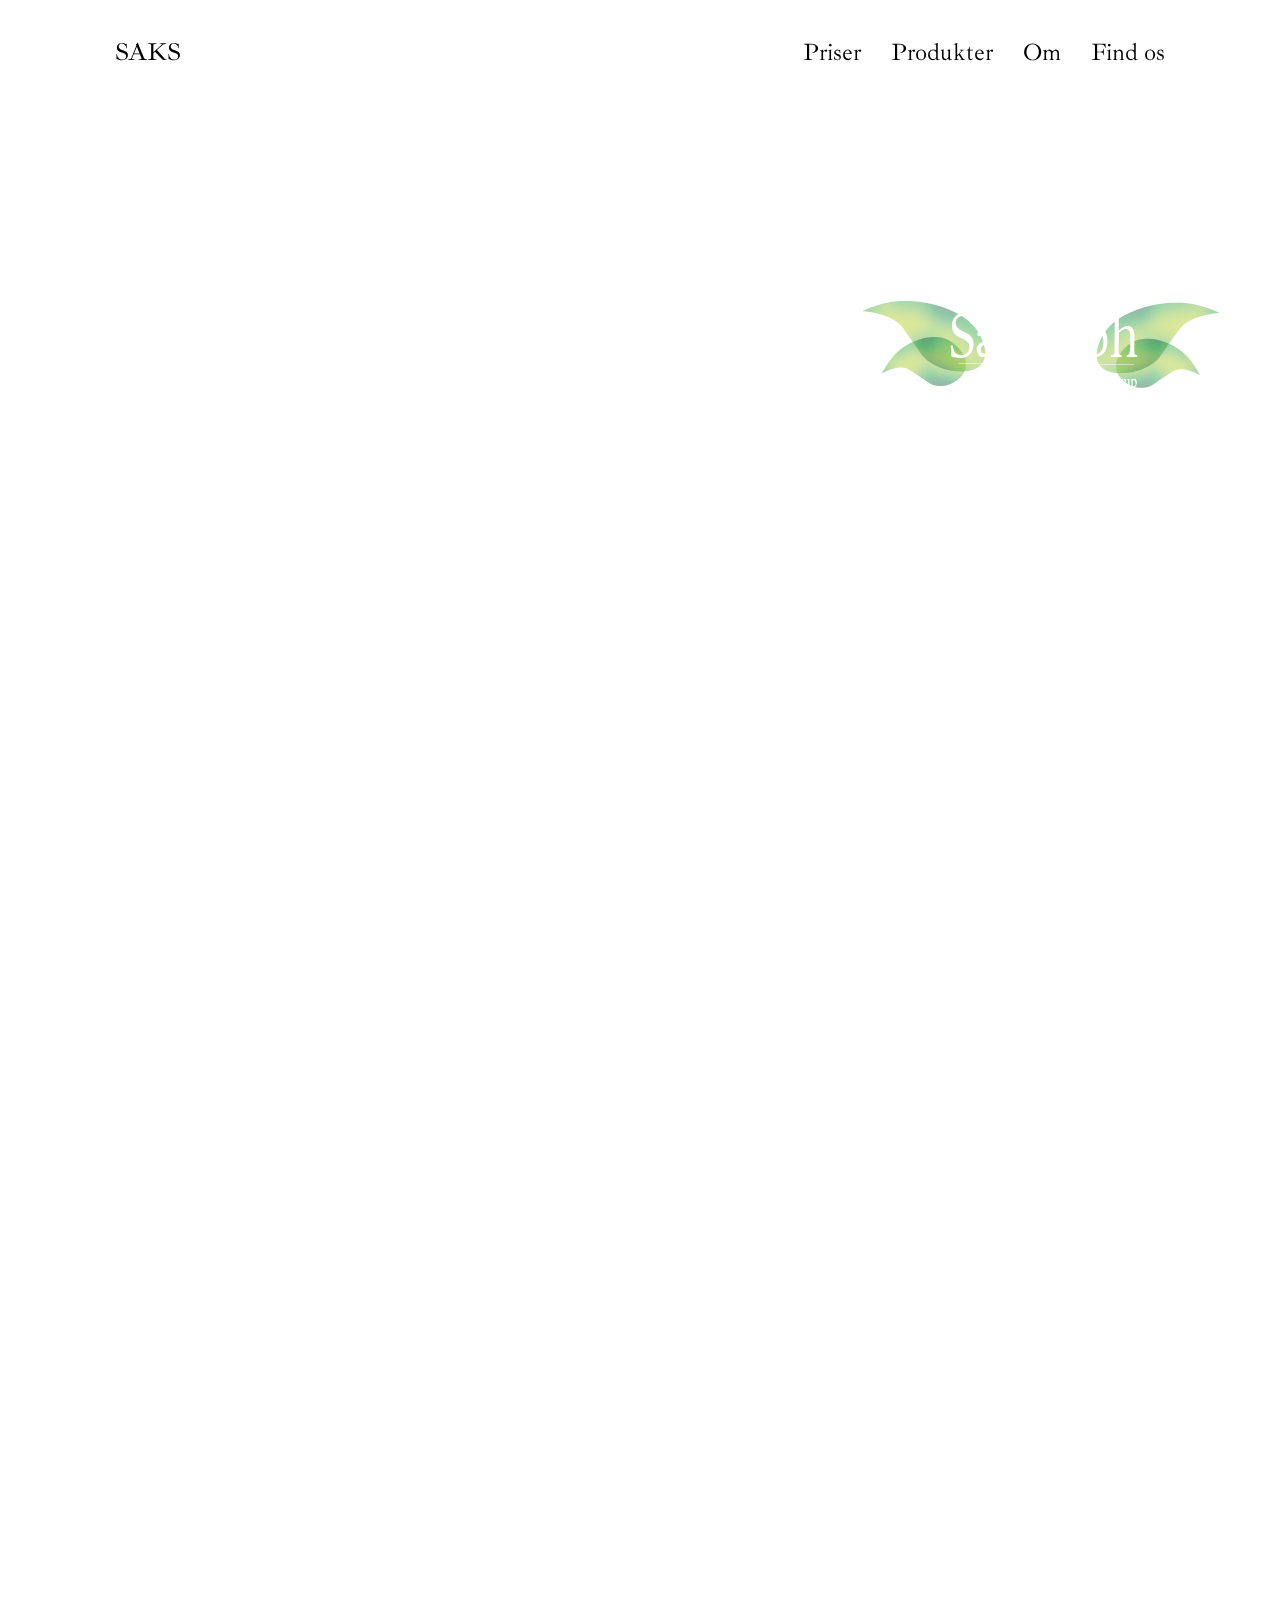
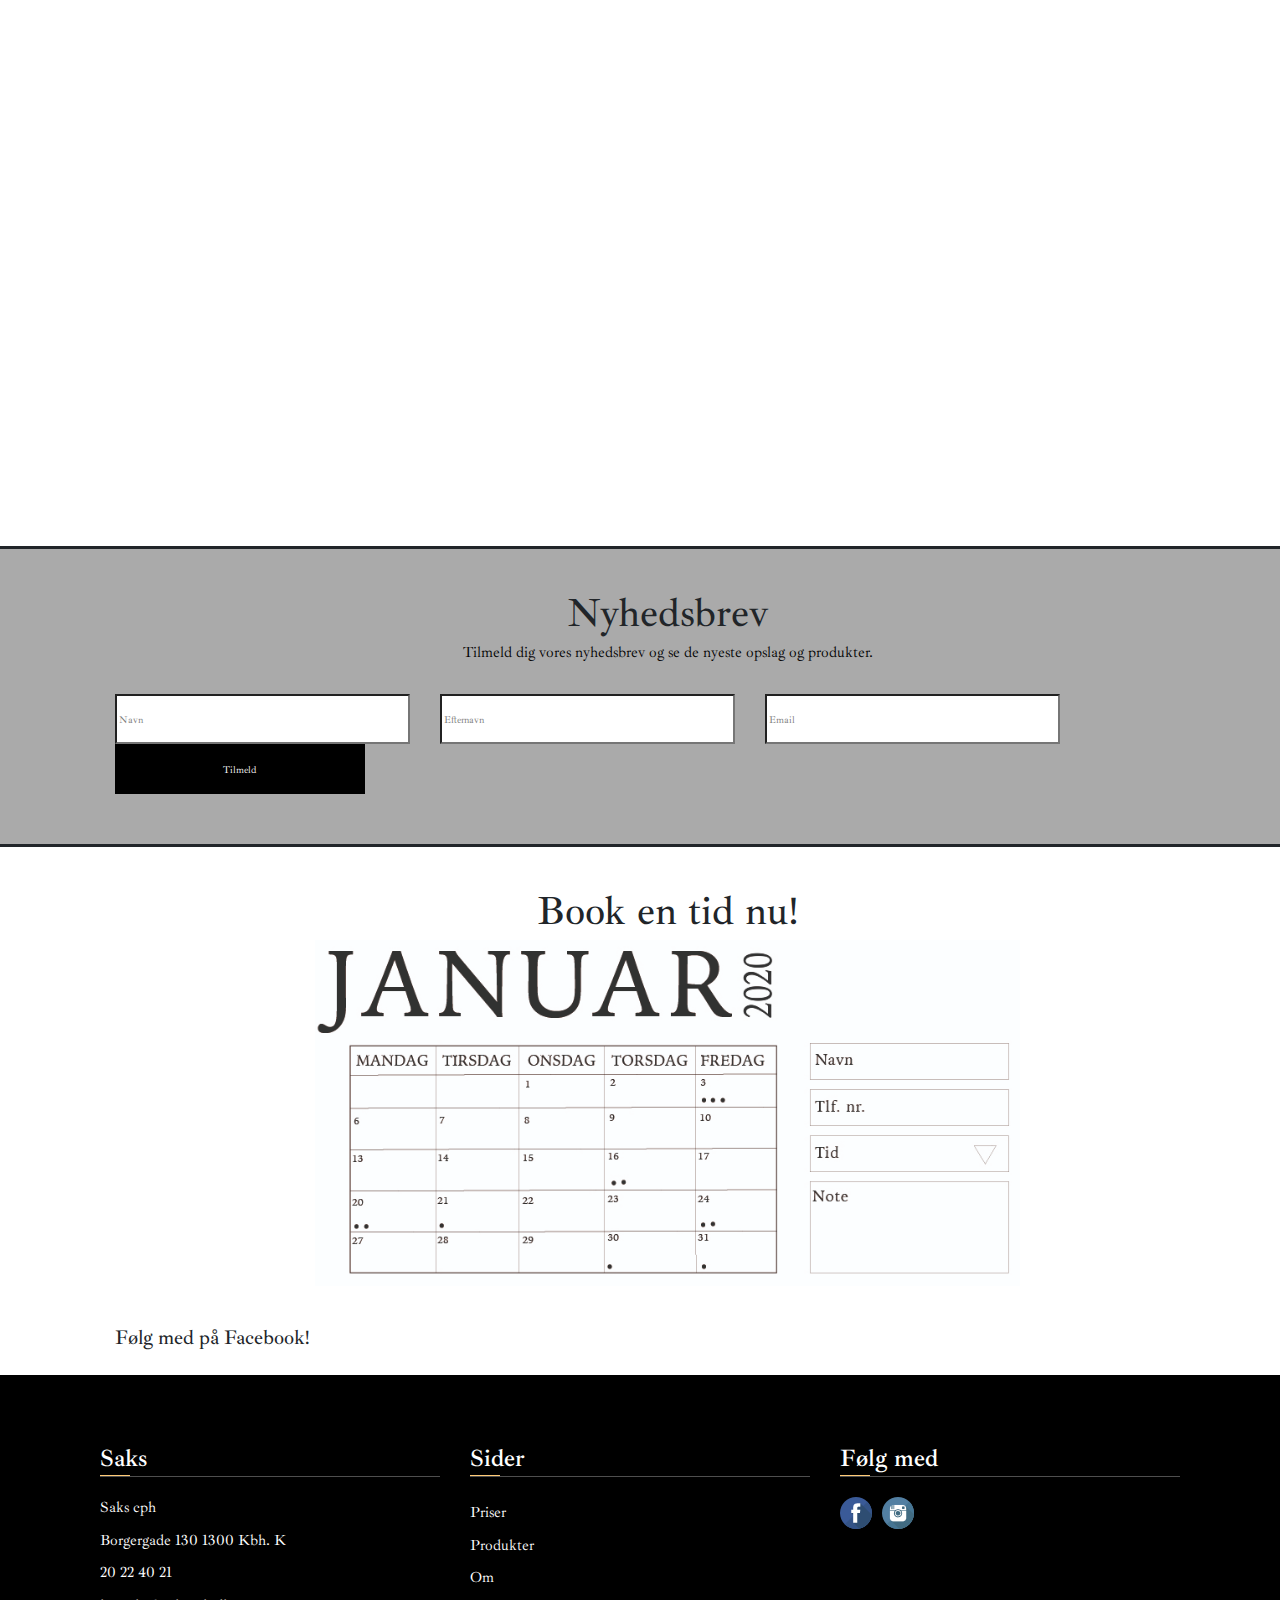
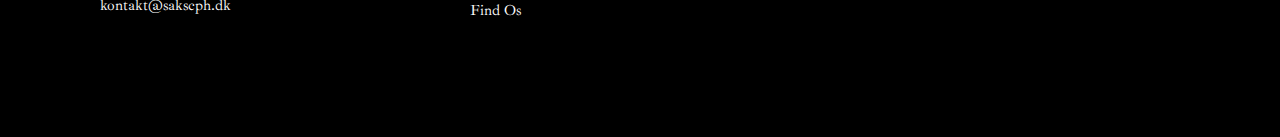
<file: index.html>
<!DOCTYPE html>
<html lang="da">

<head>
    <meta charset="utf-8">
    <meta name="viewport" content="width=device-width, initial-scale=1.0">
    <title>Forside</title>

    <link rel="stylesheet" href="https://stackpath.bootstrapcdn.com/bootstrap/4.4.1/css/bootstrap.min.css" integrity="sha384-Vkoo8x4CGsO3+Hhxv8T/Q5PaXtkKtu6ug5TOeNV6gBiFeWPGFN9MuhOf23Q9Ifjh" crossorigin="anonymous">


    <link rel="stylesheet" href="styles.css">

    <link href="https://unpkg.com/aos@2.3.1/dist/aos.css" rel="stylesheet">
    <script src="https://unpkg.com/aos@2.3.1/dist/aos.js"></script>




    <!-- Data AOS-->
    <link href="https://unpkg.com/aos@2.3.1/dist/aos.css" rel="stylesheet">

    <script src="https://unpkg.com/aos@2.3.1/dist/aos.js"></script>

</head>

<!-- Nav bar -->
<nav class="nav">
    <div class="container">
        <div class="logo">
            <a href="index.html">SAKS</a>
        </div>
        <div id="mainListDiv" class="main_list">
            <ul class="navlinks">
                <li><a href="priser.html">Priser</a></li>
                <li><a href="produkter.html">Produkter</a></li>
                <li><a href="om.html">Om </a></li>
                <li><a href="find-os.html">Find os</a></li>
            </ul>
        </div>
        <span class="navTrigger">
            <i></i>
            <i></i>
            <i></i>
        </span>
    </div>
</nav>





<body>

    <div id="wrapper">
        <section class="home">
        </section>

        <section class="logologo">

            <div class="splash-knapper">

                <div class="splash-logo">
                    <img class="splash-logo-size" src="logo_sakscph_hvid_ny.png" alt=""></div>
            </div>
            <h2 class="h2-splash-citat">
                Godt hår afspejler din historie og din ånd</h2>







            <div class="splash-booking" style="margin-left: auto; margin-right: auto;">

                <a style="text-decoration:none;" class="splash-button" href="#book-din-tid">
                    <p class="myP-splash-book">Book en tid</p>
                </a>


            </div>


        </section>


        <section class="front space-text" style="text-align: center;">

            <div class="row">

                <div class="col-sm-9">
                    <h1 data-aos="fade-up" data-aos-duration="2000" class="front teksth1">SAKS CPH <br> Din bæredygtig frisør på Kongens Nytorv</h1>
                </div>

            </div>
        </section>

        <section class="front space-text" style="">
            <div class="row">
                <div class="col-sm-9" style="">


                    <p data-aos="fade-up" data-aos-duration="2000" class="myP">
                        Saks Cph er en kreativ og uformel salon med et højt fagligt niveau. Her er god tid til dig og dit hår og kun én kunde ad gangen.
                    </p>

                    <br>

                    <p data-aos="fade-up" data-aos-duration="2000" class="myP">
                        Der er fokus på dig. Alle behandlinger starter med en afklarende snak. Jeg vil hellere give dig et naturligt og autentisk look, som harmonerer med din personlige stil, dit hår og dine ønsker end slavisk at følge de nyeste trends.
                    </p>

                    <br>

                    <p data-aos="fade-up" data-aos-duration="2000" class="myP">
                        Hvis dit hår er slidt og plejetrængende, så bestil tid til en intensiv hårkur sammen med din klipning eller farvebehandling.
                    </p>
                    <br>
                    <p data-aos="fade-up" data-aos-duration="2000" class="myP">
                        Jeg håber, at du vil følge op på hårplejen derhjemme med gode produkter. Jeg viser dig gerne, hvad jeg vil anbefale til dit hår. Stimuler og rens dit hår og din hovedbund dagligt ved at rede dit hår med en kvalitetsbørste.
                    </p>



                </div>


            </div>

        </section>

        <section class="space">
            <div class="row">

                <div data-aos="fade-up" data-aos-duration="2000" class="col-sm-3 galleryspace"> <img class="front-gallery" src="gallery1.png" alt=""></div>

                <div data-aos="fade-up" data-aos-duration="2000" class="col-sm-3 galleryspace"> <img class="front-gallery" src="gallery6.png" alt=""></div>

                <div data-aos="fade-up" data-aos-duration="2000" class="col-sm-3 galleryspace"> <img class="front-gallery" src="gallery2.png" alt=""></div>

                <div data-aos="fade-up" data-aos-duration="2000" class="col-sm-3 galleryspace"> <img class="front-gallery" src="gallery4.png" alt=""> </div>


            </div>



        </section>


        <section class="front space-text">

            <div class="row">

                <div class="col-sm-9">

                    <h2 data-aos="fade-up" data-aos-duration="2000" class="teksth1">Stort udvalg af plejende hårprodukter
                    </h2>

                    <p data-aos="fade-up" data-aos-duration="2000" class="myP">For din, miljøets og min egen skyld arbejder jeg med farver og produktserier, som er så rene som muligt. Jeg bruger primært farver og lysninger uden ammoniak.

                        <br>
                        <br>

                        Et besøg hos en bæredygtigt orienteret frisør er en oplagt mulighed hvis du gerne vil have gode råd som passer til netop dit hår.</p>

                </div>

            </div>

        </section>



        <section class="front space-text" style="margin-right: auto; margin-left: auto;">
            <div class="row">

                <div class="col-sm-4 produkt-billeder-place">

                    <img data-aos="zoom-in" class="produkt-billeder-forside" style="" src="window-img1.png" alt="">

                </div>
                <div class="col-sm-4">

                    <img data-aos="zoom-in" class="produkt-billeder-forside" style="" src="window-img2.png" alt="">

                </div>
                <div class="col-sm-4">

                    <img data-aos="zoom-in" class="produkt-billeder-forside" style="" src="window-img555.png" alt="">

                </div>

            </div>
        </section>

        <section class="front grey space-text" style="border-top: solid; ">

            <div class="col-sm-9 newsletter">

                <h2 class="teksth1">Nyhedsbrev</h2>

                <p class="myP" style="text-align: center;">Tilmeld dig vores nyhedsbrev og se de nyeste opslag og produkter.
                </p>


            </div>
        </section>


        <section class="space-nyhed grey" style="border-bottom: solid; padding-bottom: 5em;">
            <form action="/action_page.php">


                <div class="news-place" style="">

                    <div class="row">



                        <input class="tilmeld-knap-hvid" type="text" placeholder="Navn" name="name" required>





                        <input class="tilmeld-knap-hvid" type="text" placeholder="Efternavn" name="lastname" required>



                        <input class="tilmeld-knap-hvid" type="text" placeholder="Email" name="mail" required>



                        <input class="tilmeld-knap" type="submit" value="Tilmeld">


                    </div>


                </div>


            </form>

        </section>



        <div id="book-din-tid"></div>

        <section class="space-text">

            <div class="col-sm-9">
                <h2 class="teksth1">Book en tid nu!</h2>

                <img style="margin-left:auto;margin-right:auto;display:block;" class="kalender" src="januar-2020.jpg" alt="kalender">
            </div>

        </section>



        <section class="front  space">

            <div class="col-sm-12 bag">

                <h2 class="teksth2"> Følg med på Facebook!</h2>


                <script src="https://apps.elfsight.com/p/platform.js" defer></script>
                <div class="elfsight-app-918fac63-1568-4c77-b97c-2aaf41b19f25"></div>


            </div>

        </section>

    </div>



    <footer class="footer">

        <section class="footerspace">

            <div class="row">
                <div class="col-md-4 m-b-30">
                    <div class="footer-title m-t-5 m-b-20 p-b-8">
                        Saks
                    </div>
                    <p class="white-text">
                        Saks cph
                    </p>

                    <p class="white-text">
                        Borgergade 130
                        1300 Kbh. K
                    </p>
                    <p class="white-text">
                        20 22 40 21
                    </p>
                    <p class="white-text">
                        kontakt@sakscph.dk
                    </p>
                </div>
                <div class="col-md-4 m-b-30">
                    <div class="footer-title m-t-5 m-b-20 p-b-8">
                        Sider
                    </div>
                    <div class="footer-links">
                        <a class="white-text" href="priser.html">
                            Priser
                        </a>
                        <a class="white-text" href="produkter.html">
                            Produkter </a>
                        <a class="white-text" href="om.html">
                            Om
                        </a>
                        <a class="white-text" href="find-os.html">
                            Find Os
                        </a>
                    </div>
                </div>
                <div class="col-md-4 m-b-30">
                    <div class="footer-title m-t-5 m-b-20 p-b-8">
                        Følg med
                    </div>

                    <div class="footer-social-links m-t-30">

                        <a href="https://www.facebook.com/sakscph.dk/">
                            <img src="facebook-some.png" alt="">

                        </a>
                        <a href="https://www.instagram.com/sakscph/">
                            <img src="instagram-some.png" alt="">

                        </a>


                    </div>
                </div>
            </div>

        </section>


    </footer>










</body>




<script>
    AOS.init();
</script>

<!-- Jquery needed -->
<script src="https://ajax.googleapis.com/ajax/libs/jquery/3.1.1/jquery.min.js"></script>
<script src="scripts.js"></script>

<!-- Function used to shrink nav bar removing paddings and adding black background -->
<script>
    $(window).scroll(function() {
        if ($(document).scrollTop() > 50) {
            $('.nav').addClass('affix');
            console.log("OK");
        } else {
            $('.nav').removeClass('affix');
        }
    });
</script></html>
</file>
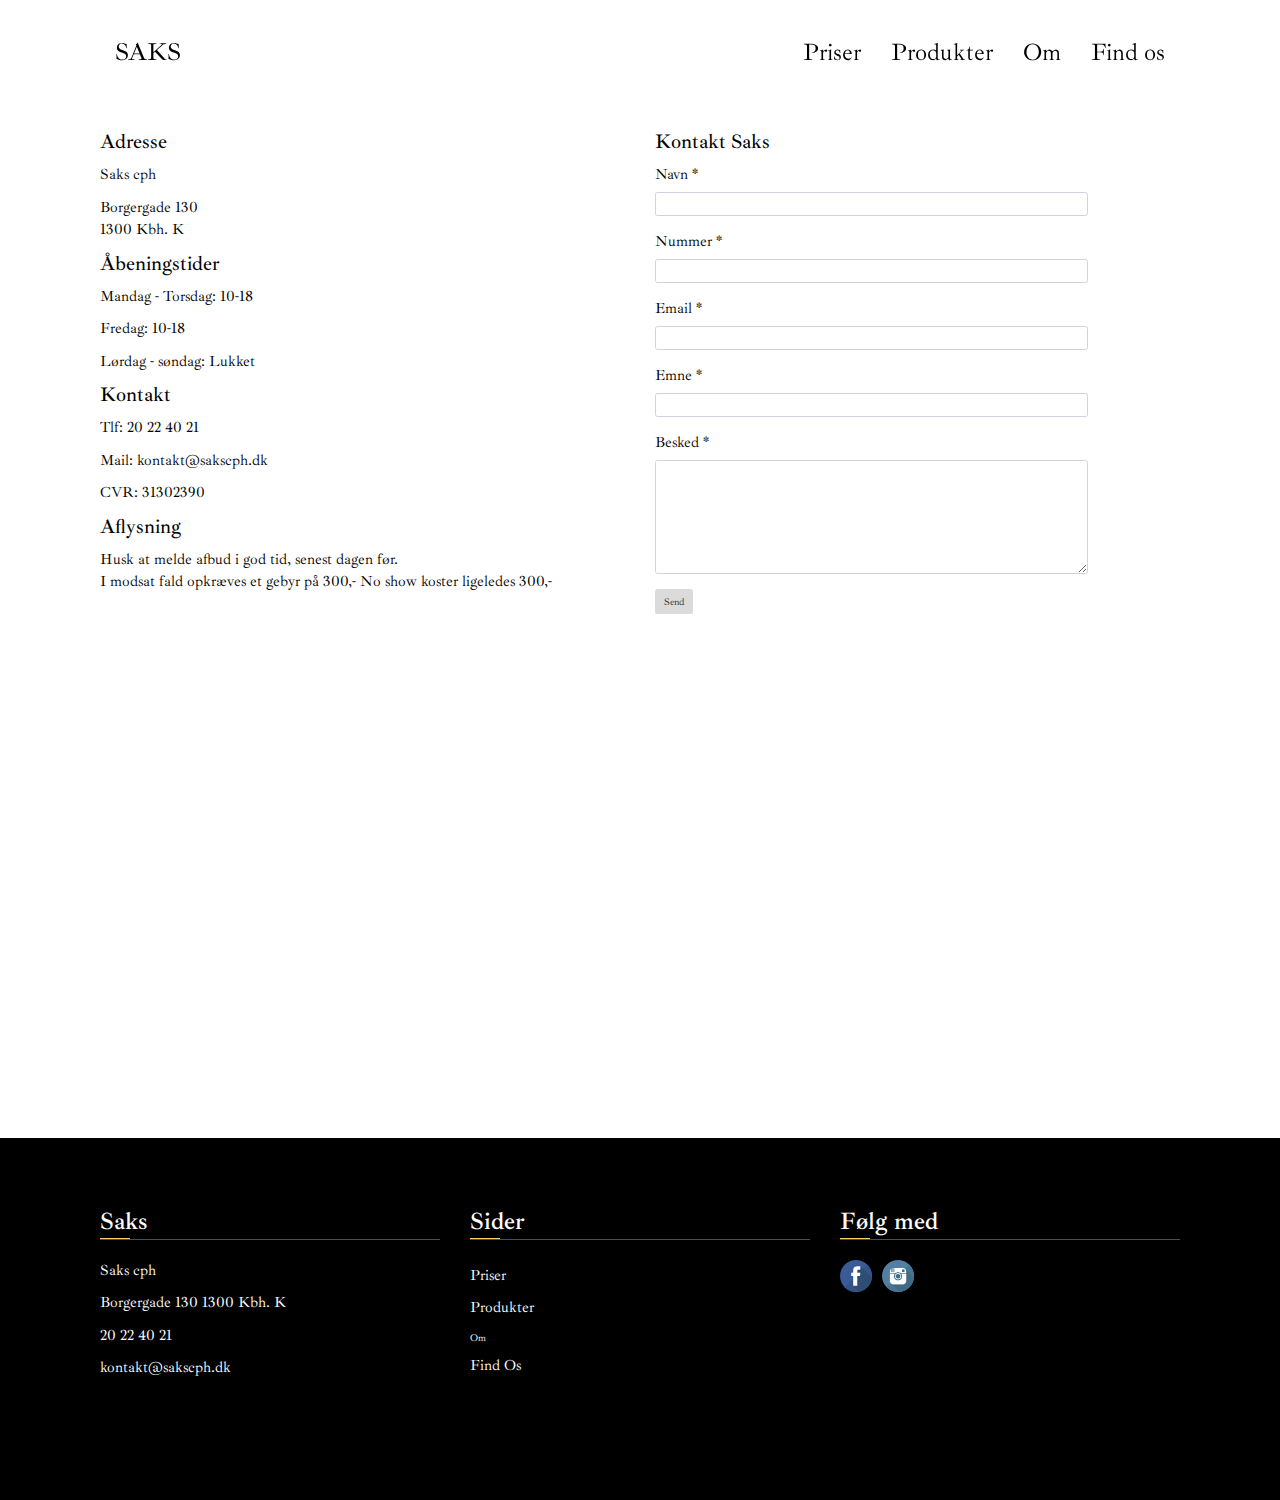
<file: find-os.html>
<!DOCTYPE html>
<html lang="da">

<head>
    <meta charset="utf-8">
    <meta name="viewport" content="width=device-width, initial-scale=1.0">
    <title>Saks - Find os</title>
    <link rel="stylesheet" href="https://stackpath.bootstrapcdn.com/bootstrap/4.4.1/css/bootstrap.min.css" integrity="sha384-Vkoo8x4CGsO3+Hhxv8T/Q5PaXtkKtu6ug5TOeNV6gBiFeWPGFN9MuhOf23Q9Ifjh" crossorigin="anonymous">
    <link rel="stylesheet" href="styles.css">
</head>

<!-- Nav bar -->
<nav class="nav">
    <div class="container">
        <div class="logo">
            <a href="index.html">SAKS</a>
        </div>
        <div id="mainListDiv" class="main_list">
            <ul class="navlinks">
                <li><a href="priser.html">Priser</a></li>
                <li><a href="produkter.html">Produkter</a></li>
                <li><a href="om.html">Om </a></li>
                <li><a href="find-os.html">Find os</a></li>
            </ul>
        </div>
        <span class="navTrigger">
            <i></i>
            <i></i>
            <i></i>
        </span>
    </div>
</nav>


<body>

    <div id="wrapper">

        <section class="find-os-section">

            <div class="row">
                <div class="col-sm-6 find-left">

                    <h4 class="find-h4">Adresse</h4>
                    <p class="find-p">Saks cph </p>
                    <p class="find-p">Borgergade 130 <br>
                        1300 Kbh. K</p>

                    <h4 class="find-h4">Åbeningstider</h4>
                    <p class="find-p">Mandag - Torsdag: 10-18</p>

                    <p class="find-p">Fredag: 10-18</p>

                    <p class="find-p">Lørdag - søndag: Lukket</p>


                    <h4 class="find-h4">Kontakt</h4>
                    <p class="find-p">Tlf: 20 22 40 21</p>

                    <p class="find-p">Mail: kontakt@sakscph.dk</p>

                    <p class="find-p">CVR: 31302390</p>

                    <h4 class="find-h4">Aflysning</h4>

                    <p class="find-p">Husk at melde afbud i god tid, senest dagen før. <br> I modsat fald opkræves et gebyr på 300,- No show koster ligeledes 300,-</p>


                </div>

                <div class="col-sm-5 find-right">

                    <!--Section heading-->
                    <h4 class="find-h4">Kontakt Saks</h4>


                    <!-- Form-->
                    <form id="contact-form" name="contact-form" action="mail.php" method="POST">

                        <!--Navn-->
                        <div class="form">
                            <label for="name" class="find-p">Navn *</label>
                            <input type="text" id="name" name="name" cols="100%" rows="1" class="form-control">
                        </div>


                        <!--Nummer-->
                        <div class="form">
                            <label for="number" class="find-p">Nummer *</label>
                            <input type="text" id="number" name="number" cols="100%" rows="1" class="form-control">
                        </div>


                        <!--Email-->
                        <div class="form">
                            <label for="email" class="find-p">Email *</label>
                            <input type="text" id="email" name="email" cols="100%" rows="" class="form-control">
                        </div>

                        <!--Emne-->
                        <div class="form">
                            <label for="subject" class="find-p">Emne * </label>
                            <input type="text" id="subject" name="subject" class="form-control">
                        </div>

                        <!--Besked-->
                        <div class="form">
                            <label for="message" class="find-p">Besked *</label>
                            <textarea type="text" id="message" name="message" cols="100%" rows="7" class="form-control"></textarea>

                        </div>

                    </form>

                    <div class="send text-center text-md-left" type=te>
                        <a class="btn knap-color" onclick="document.getElementById('contact-form').submit();">Send</a>
                    </div>



                </div>









            </div>
        </section>










        <section>

            <iframe src="https://www.google.com/maps/embed?pb=!1m18!1m12!1m3!1d2249.1495421951595!2d12.585438815801242!3d55.68638780457997!2m3!1f0!2f0!3f0!3m2!1i1024!2i768!4f13.1!3m3!1m2!1s0x4652531f2e4388b1%3A0x84361bab750b79cd!2sSaks%20cph!5e0!3m2!1sda!2sdk!4v1575982980329!5m2!1sda!2sdk" width="100%" height="500" frameborder="0" style="border:0;" allowfullscreen=""></iframe>


        </section>










        <footer class="footer">

            <section class="footerspace">

                <div class="row">
                    <div class="col-md-4 m-b-30">
                        <div class="footer-title m-t-5 m-b-20 p-b-8">
                            Saks
                        </div>
                        <p class="white-text">
                            Saks cph
                        </p>

                        <p class="white-text">
                            Borgergade 130
                            1300 Kbh. K
                        </p>
                        <p class="white-text">
                            20 22 40 21
                        </p>
                        <p class="white-text">
                            kontakt@sakscph.dk
                        </p>
                    </div>
                    <div class="col-md-4 m-b-30">
                        <div class="footer-title m-t-5 m-b-20 p-b-8">
                            Sider
                        </div>
                        <div class="footer-links">
                            <a class="white-text" href="priser.html">
                                Priser
                            </a>
                            <a class="white-text" href="produkter.html">
                                Produkter </a>
                            <a href="om.html">
                                Om
                            </a>
                            <a class="white-text" href="find-os.html">
                                Find Os
                            </a>
                        </div>
                    </div>
                    <div class="col-md-4 m-b-30">
                        <div class="footer-title m-t-5 m-b-20 p-b-8">
                            Følg med
                        </div>

                        <div class="footer-social-links m-t-30">

                            <a href="https://www.facebook.com/sakscph.dk/">
                                <img src="facebook-some.png" alt="">

                            </a>
                            <a href="https://www.instagram.com/sakscph/">
                                <img src="instagram-some.png" alt="">

                            </a>


                        </div>
                    </div>
                </div>

            </section>


        </footer>

    </div>
</body>







<!-- Jquery needed -->
<script src="https://ajax.googleapis.com/ajax/libs/jquery/3.1.1/jquery.min.js"></script>
<script src="scripts.js"></script>

<!-- Function used to shrink nav bar removing paddings and adding black background -->
<script>
    $(window).scroll(function() {
        if ($(document).scrollTop() > 50) {
            $('.nav').addClass('affix');
            console.log("OK");
        } else {
            $('.nav').removeClass('affix');
        }
    });

</script>

</html>
</file>
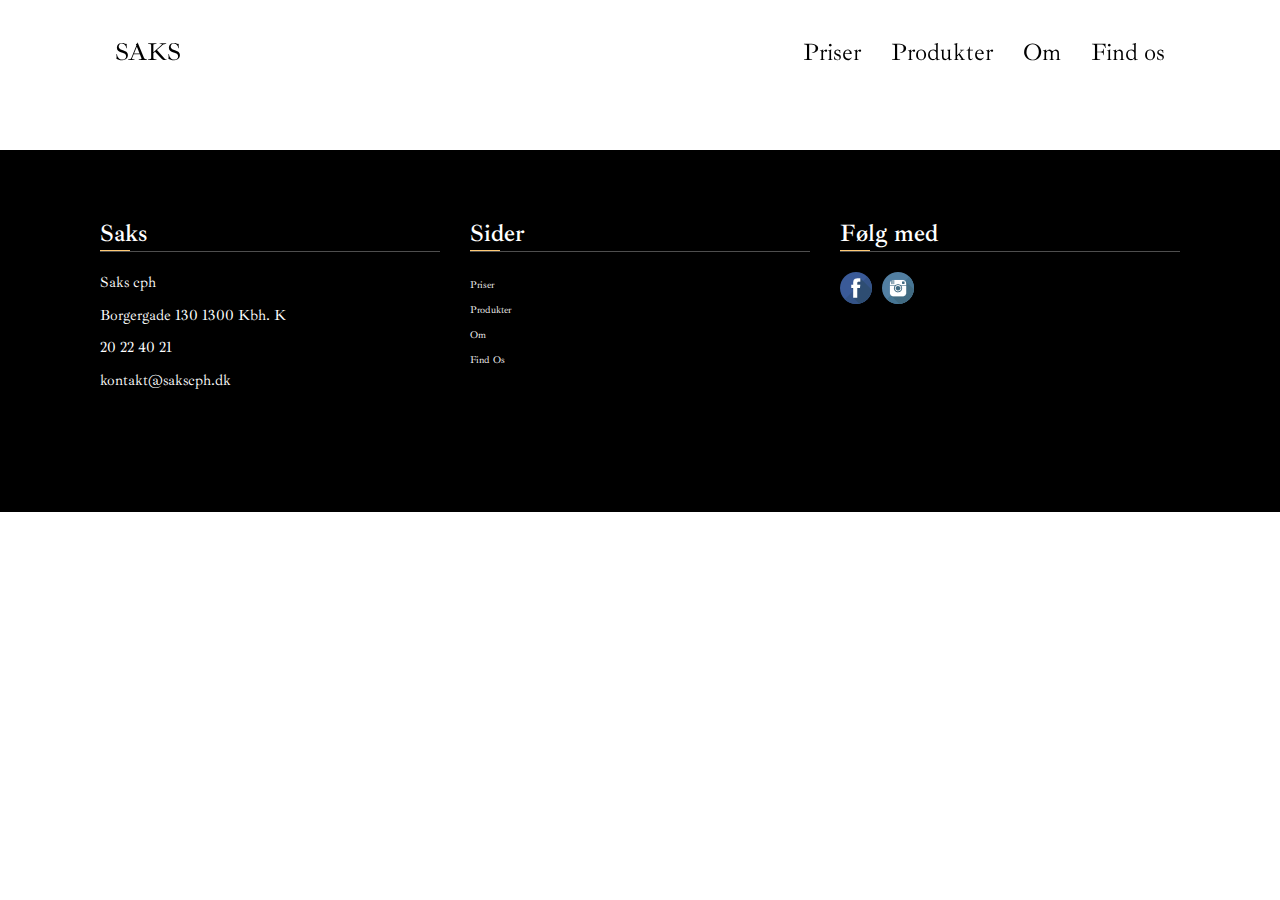
<file: kurv.html>
<!DOCTYPE html>
<html lang="da">

<head>
    <meta charset="utf-8">
    <meta name="viewport" content="width=device-width, initial-scale=1.0">
    <title>Saks - Find os</title>
    <link rel="stylesheet" href="https://stackpath.bootstrapcdn.com/bootstrap/4.4.1/css/bootstrap.min.css" integrity="sha384-Vkoo8x4CGsO3+Hhxv8T/Q5PaXtkKtu6ug5TOeNV6gBiFeWPGFN9MuhOf23Q9Ifjh" crossorigin="anonymous">
    <link rel="stylesheet" href="styles.css">
</head>

<!-- Nav bar -->
<nav class="nav">
    <div class="container">
        <div class="logo">
            <a href="index.html">SAKS</a>
        </div>
        <div id="mainListDiv" class="main_list">
            <ul class="navlinks">
                <li><a href="priser.html">Priser</a></li>
                <li><a href="produkter.html">Produkter</a></li>
                <li><a href="om.html">Om </a></li>
                <li><a href="find-os.html">Find os</a></li>
            </ul>
        </div>
        <span class="navTrigger">
            <i></i>
            <i></i>
            <i></i>
        </span>
    </div>
</nav>


<body>

    <section id="wrapper">


        <section class="find-os-section grey space">
            <div class="row">

                <div class="col-sm-12 kurv-skema">

                    <div c></div>


                </div>


            </div>







        </section>

        <footer class="footer">

            <section class="footerspace">

                <div class="row">
                    <div class="col-md-4 m-b-30">
                        <div class="footer-title m-t-5 m-b-20 p-b-8">
                            Saks
                        </div>
                        <p class="white-text">
                            Saks cph
                        </p>

                        <p class="white-text">
                            Borgergade 130
                            1300 Kbh. K
                        </p>
                        <p class="white-text">
                            20 22 40 21
                        </p>
                        <p class="white-text">
                            kontakt@sakscph.dk
                        </p>
                    </div>
                    <div class="col-md-4 m-b-30">
                        <div class="footer-title m-t-5 m-b-20 p-b-8">
                            Sider
                        </div>
                        <div class="footer-links">
                            <a href="priser.html">
                                Priser
                            </a>
                            <a href="produkter.html">
                                Produkter </a>
                            <a href="om.html">
                                Om
                            </a>
                            <a href="find-os.html">
                                Find Os
                            </a>
                        </div>
                    </div>
                    <div class="col-md-4 m-b-30">
                        <div class="footer-title m-t-5 m-b-20 p-b-8">
                            Følg med
                        </div>

                        <div class="footer-social-links m-t-30">

                            <a href="https://www.facebook.com/sakscph.dk/">
                                <img src="facebook-some.png" alt="">

                            </a>
                            <a href="https://www.instagram.com/sakscph/">
                                <img src="instagram-some.png" alt="">

                            </a>


                        </div>
                    </div>
                </div>

            </section>


        </footer>

    </section>
</body>










<!-- Jquery needed -->
<script src="https://ajax.googleapis.com/ajax/libs/jquery/3.1.1/jquery.min.js"></script>
<script src="scripts.js"></script>

<!-- Function used to shrink nav bar removing paddings and adding black background -->
<script>
    $(window).scroll(function() {
        if ($(document).scrollTop() > 50) {
            $('.nav').addClass('affix');
            console.log("OK");
        } else {
            $('.nav').removeClass('affix');
        }
    });

</script>

</html>
</file>
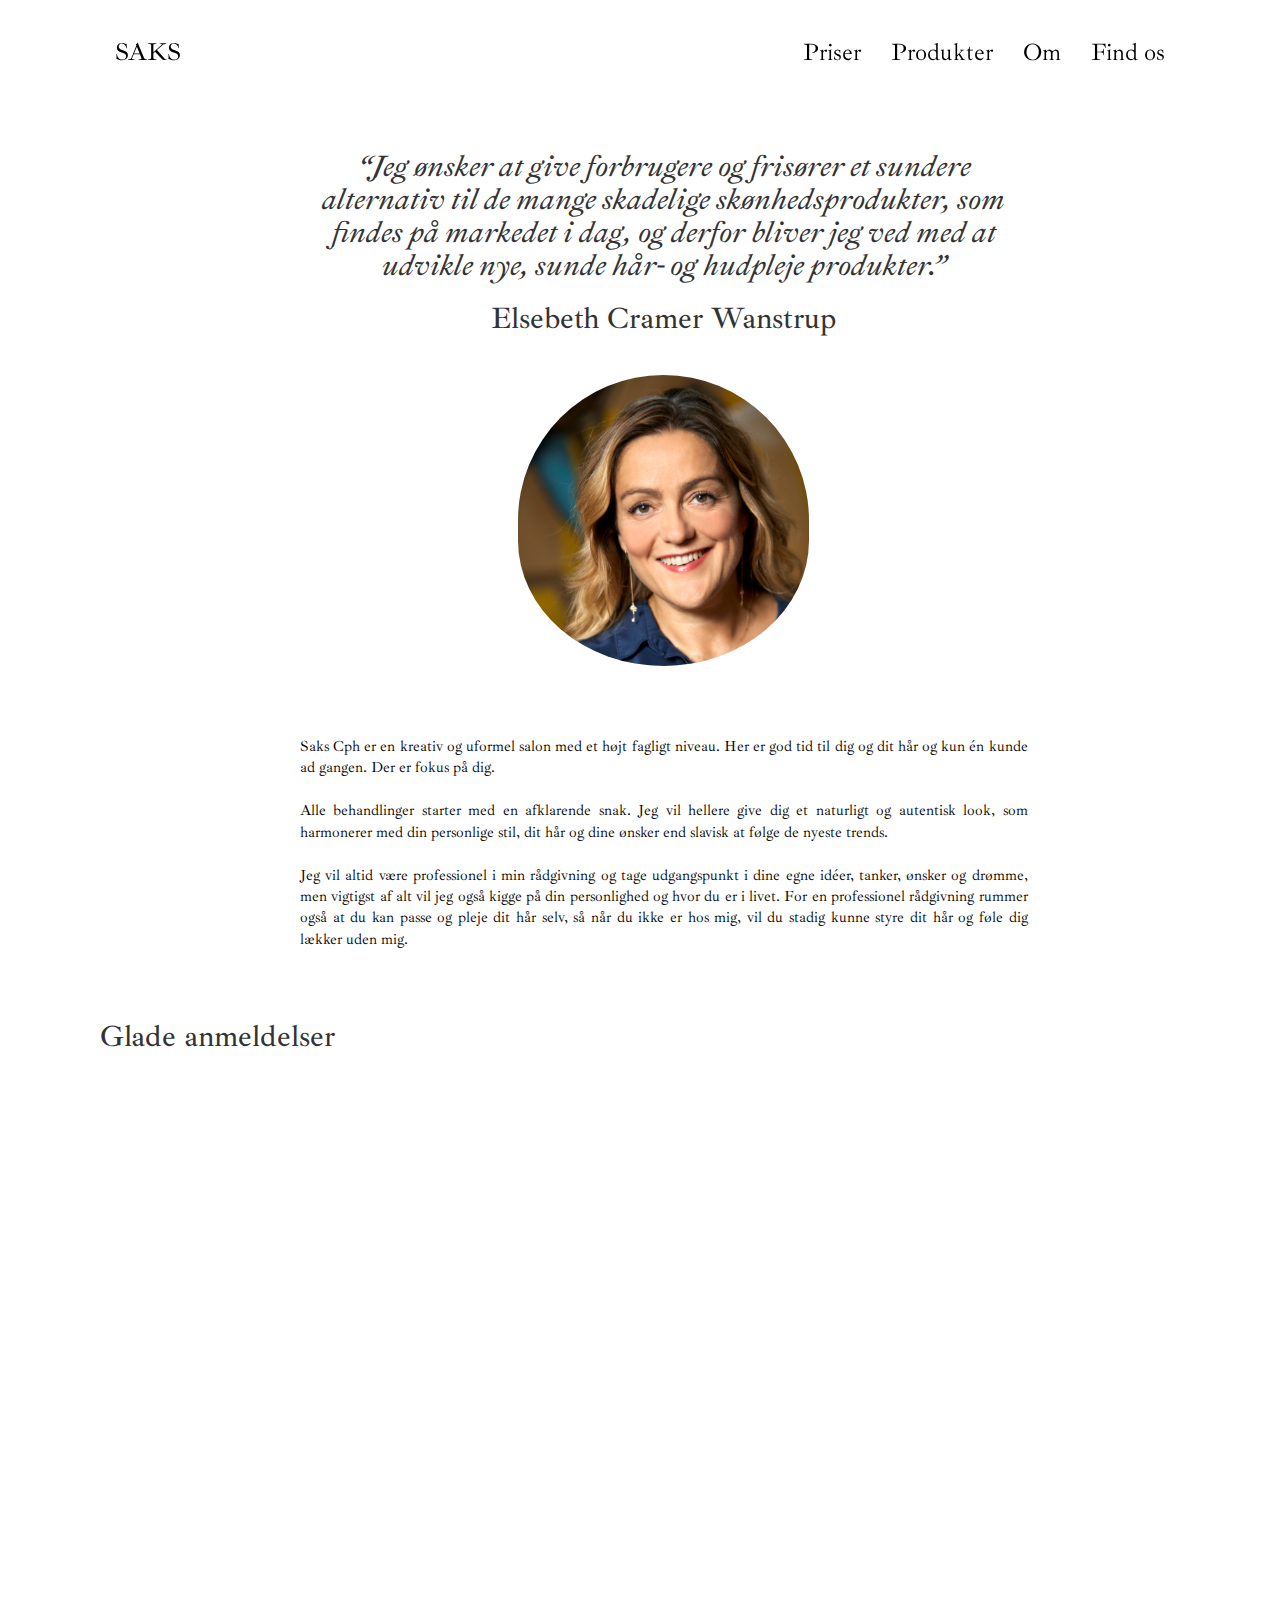
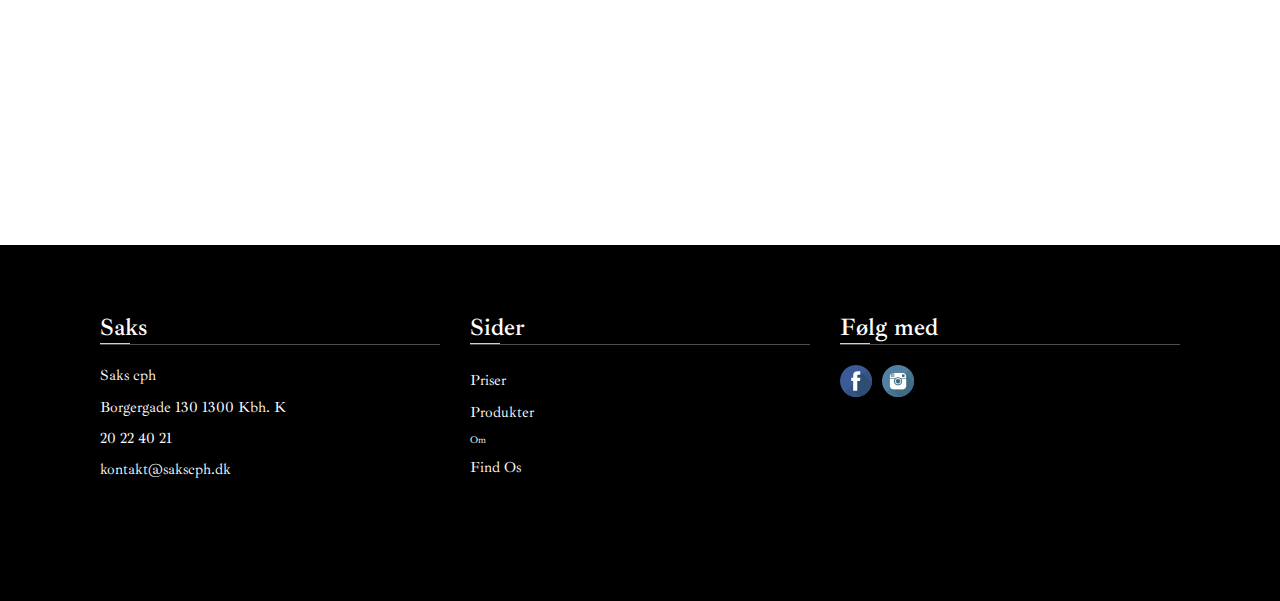
<file: om.html>
<!DOCTYPE html>
<html lang="da">

<head>
    <meta charset="utf-8">
    <meta name="viewport" content="width=device-width, initial-scale=1.0">

    <title>Saks Cph - Om</title>

    <link rel="stylesheet" href="https://stackpath.bootstrapcdn.com/bootstrap/4.4.1/css/bootstrap.min.css" integrity="sha384-Vkoo8x4CGsO3+Hhxv8T/Q5PaXtkKtu6ug5TOeNV6gBiFeWPGFN9MuhOf23Q9Ifjh" crossorigin="anonymous">

    <link rel="stylesheet" href="https://maxcdn.bootstrapcdn.com/bootstrap/3.4.1/css/bootstrap.min.css">
    <script src="https://ajax.googleapis.com/ajax/libs/jquery/3.4.1/jquery.min.js"></script>
    <script src="https://maxcdn.bootstrapcdn.com/bootstrap/3.4.1/js/bootstrap.min.js"></script>

    <link href="https://unpkg.com/aos@2.3.1/dist/aos.css" rel="stylesheet">
    <script src="https://unpkg.com/aos@2.3.1/dist/aos.js"></script>


    <link rel="stylesheet" href="styles.css">
</head>

<!-- Nav bar -->
<nav class="nav">
    <div class="container">
        <div class="logo">
            <a href="index.html">SAKS</a>
        </div>
        <div id="mainListDiv" class="main_list">
            <ul class="navlinks">
                <li><a href="priser.html">Priser</a></li>
                <li><a href="produkter.html">Produkter</a></li>
                <li><a href="om.html">Om </a></li>
                <li><a href="find-os.html">Find os</a></li>
            </ul>
        </div>
        <span class="navTrigger">
            <i></i>
            <i></i>
            <i></i>
        </span>
    </div>
</nav>






<body>

    <div id="wrapper">



        <section class="om-space-start">
            <div class="row">

                <div class="col-sm-9">
                    <h2 class="tekst-h2-citat">
                        “Jeg ønsker at give forbrugere og frisører et sundere alternativ til de mange skadelige skønhedsprodukter, som findes på markedet i dag, og derfor bliver jeg ved med at udvikle nye, sunde hår- og hudpleje produkter.”
                    </h2>

                    <h2 class="tekst-h2-navn">
                        Elsebeth Cramer Wanstrup
                    </h2>


                </div>

            </div>
        </section>


        <section class="om-space-text">
            <div class="row">

                <div class="col-sm-9">

                    <img class="elsebeth-om-citat-billede" src="elsebeth-saks-forside.png" alt="">



                </div>


            </div>


        </section>


        <section class="om-space-text">
            <div class="row">

                <div class="col-sm-9">

                    <p class="myP">
                        Saks Cph er en kreativ og uformel salon med et højt fagligt niveau. Her er god tid til dig og dit hår og kun én kunde ad gangen. Der er fokus på dig.

                        <br><br>
                        Alle behandlinger starter med en afklarende snak. Jeg vil hellere give dig et naturligt og autentisk look, som harmonerer med din personlige stil, dit hår og dine ønsker end slavisk at følge de nyeste trends.

                        <br><br>
                        Jeg vil altid være professionel i min rådgivning og tage udgangspunkt i dine egne idéer, tanker, ønsker og drømme, men vigtigst af alt vil jeg også kigge på din personlighed og hvor du er i livet. For en professionel rådgivning rummer også at du kan passe og pleje dit hår selv, så når du ikke er hos mig, vil du stadig kunne styre dit hår og føle dig lækker uden mig.

                </div>

            </div>
        </section>



        <!--
        <div class="col-sm-5 omright">
            <img class="om-billede" src="om-elsebeth.png" alt="Elsebethcramer">
        </div>

-->


        <section class="anmeldelser bag">

            <h2 class="teksth2 "> Glade anmeldelser</h2>

            <script src="https://apps.elfsight.com/p/platform.js" defer></script>
            <div class="elfsight-app-1590d30e-b248-4b80-b06f-59d2d0b33fab"></div>



        </section>


        <section class="space">
            <div class="row">

                <div class="col-sm-4 galleryspace">

                    <img data-aos="fade-up" data-aos-duration="2000" class="gallery-img" src="gallery100.png" alt="blondogkaffe">

                </div>

                <div class="col-sm-4 galleryspace">
                    <img data-aos="fade-up" data-aos-duration="2000" class="gallery-img" src="gallery600.png" alt="mandcurls">
                </div>

                <div class="col-sm-4 galleryspace">
                    <img data-aos="fade-up" data-aos-duration="2000" class="gallery-img" src="gallery300.png" alt="kort-blond-kvinde">
                </div>




                <div class="col-sm-4 galleryspace">
                    <img data-aos="fade-up" data-aos-duration="2000" class="gallery-img" src="gallery500.png" alt="langhaarmand">
                </div>

                <div class="col-sm-4 galleryspace">
                    <img data-aos="fade-up" data-aos-duration="2000" class="gallery-img" src="gallery200.png" alt="fade">
                </div>

                <div class="col-sm-4 galleryspace">
                    <img data-aos="fade-up" data-aos-duration="2000" class="gallery-img" src="gallery400.png" alt="blonde-haar">
                </div>


            </div>

        </section>


    </div>



    <footer class="footer">

        <section class="footerspace">

            <div class="row">
                <div class="col-md-4 m-b-30">
                    <div class="footer-title m-t-5 m-b-20 p-b-8">
                        Saks
                    </div>
                    <p class="white-text">
                        Saks cph
                    </p>

                    <p class="white-text">
                        Borgergade 130
                        1300 Kbh. K
                    </p>
                    <p class="white-text">
                        20 22 40 21
                    </p>
                    <p class="white-text">
                        kontakt@sakscph.dk
                    </p>
                </div>
                <div class="col-md-4 m-b-30">
                    <div class="footer-title m-t-5 m-b-20 p-b-8">
                        Sider
                    </div>
                    <div class="footer-links">
                        <a class="white-text" href="priser.html">
                            Priser
                        </a>
                        <a class="white-text" href="produkter.html">
                            Produkter </a>
                        <a href="om.html">
                            Om
                        </a>
                        <a class="white-text" href="find-os.html">
                            Find Os
                        </a>
                    </div>
                </div>
                <div class="col-md-4 m-b-30">
                    <div class="footer-title m-t-5 m-b-20 p-b-8">
                        Følg med
                    </div>

                    <div class="footer-social-links m-t-30">

                        <a href="https://www.facebook.com/sakscph.dk/">
                            <img src="facebook-some.png" alt="">

                        </a>
                        <a href="https://www.instagram.com/sakscph/">
                            <img src="instagram-some.png" alt="">

                        </a>


                    </div>
                </div>
            </div>

        </section>




    </footer>



</body>

<script>
    AOS.init();

</script>

<!-- Jquery needed -->
<script src="https://ajax.googleapis.com/ajax/libs/jquery/3.1.1/jquery.min.js"></script>
<script src="scripts.js"></script>

<!-- Function used to shrink nav bar removing paddings and adding black background -->
<script>
    $(window).scroll(function() {
        if ($(document).scrollTop() > 50) {
            $('.nav').addClass('affix');
            console.log("OK");
        } else {
            $('.nav').removeClass('affix');
        }
    });

</script>

</html>
</file>
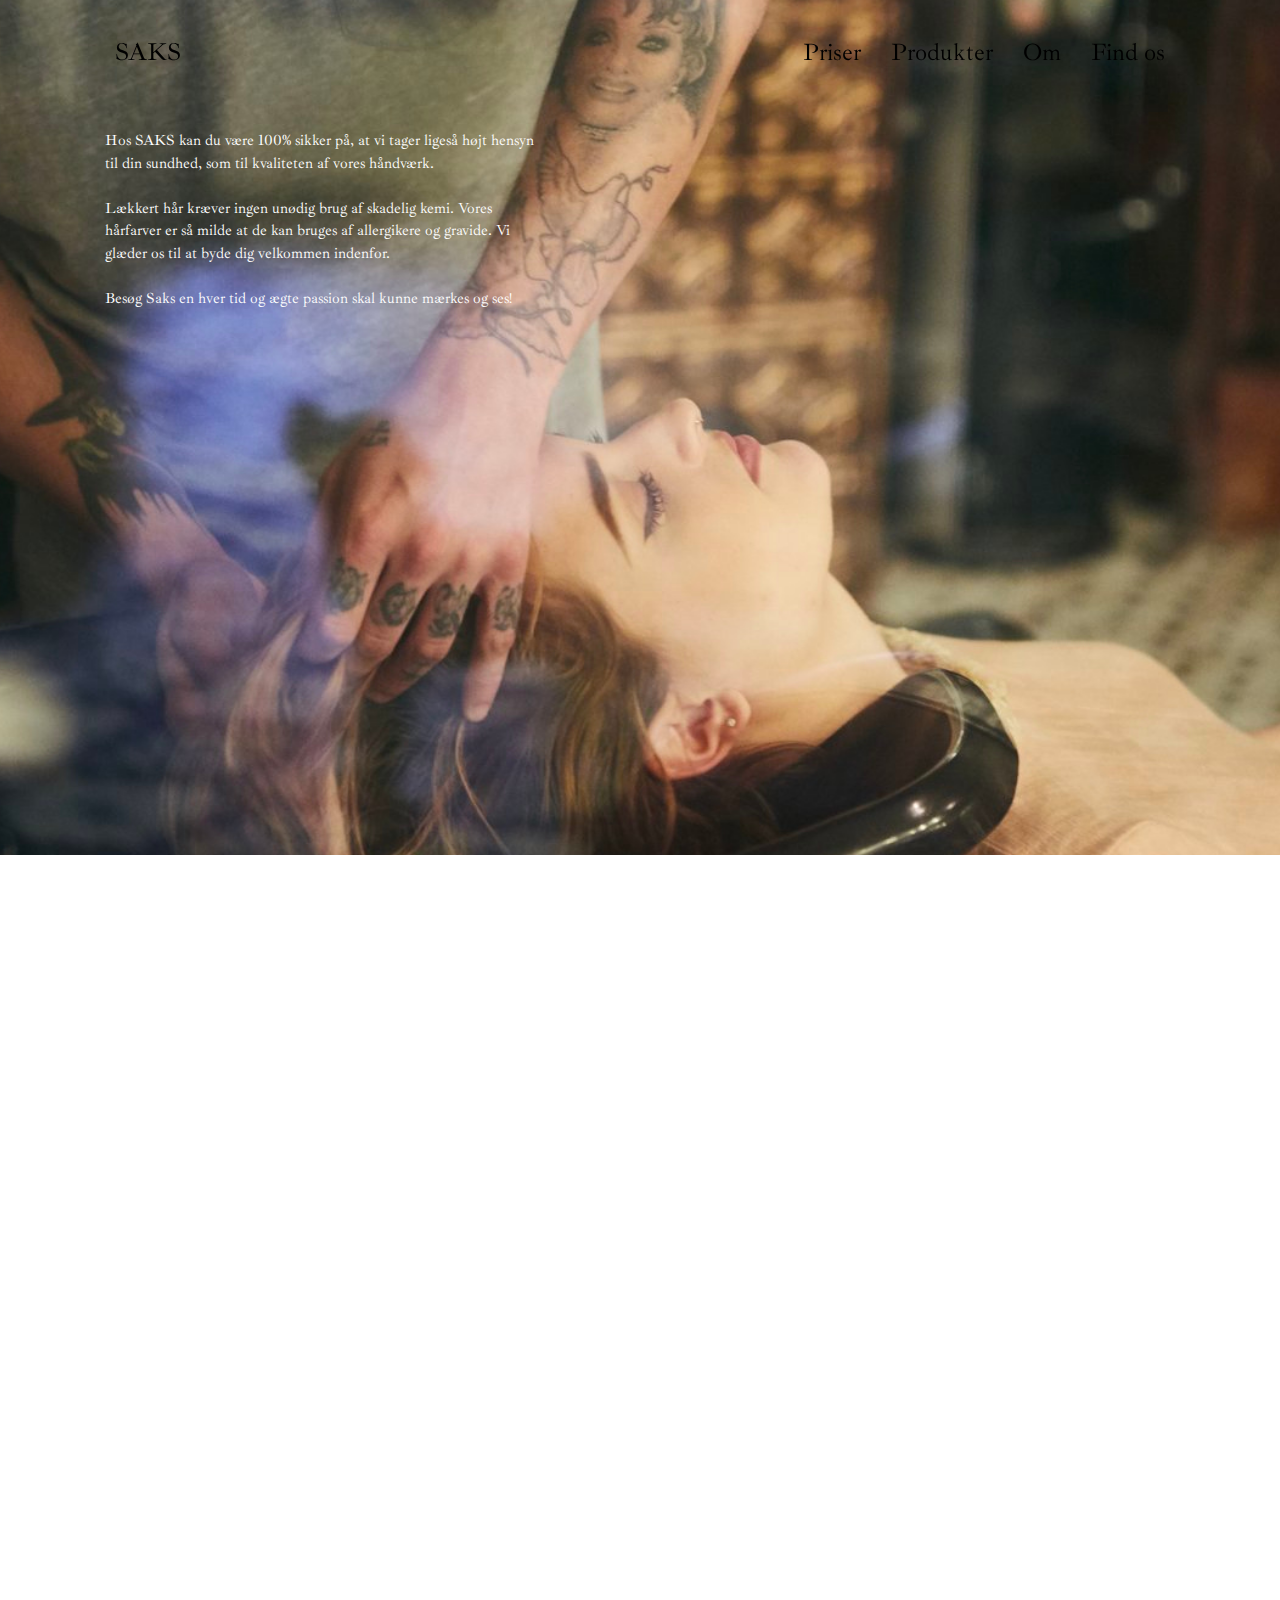
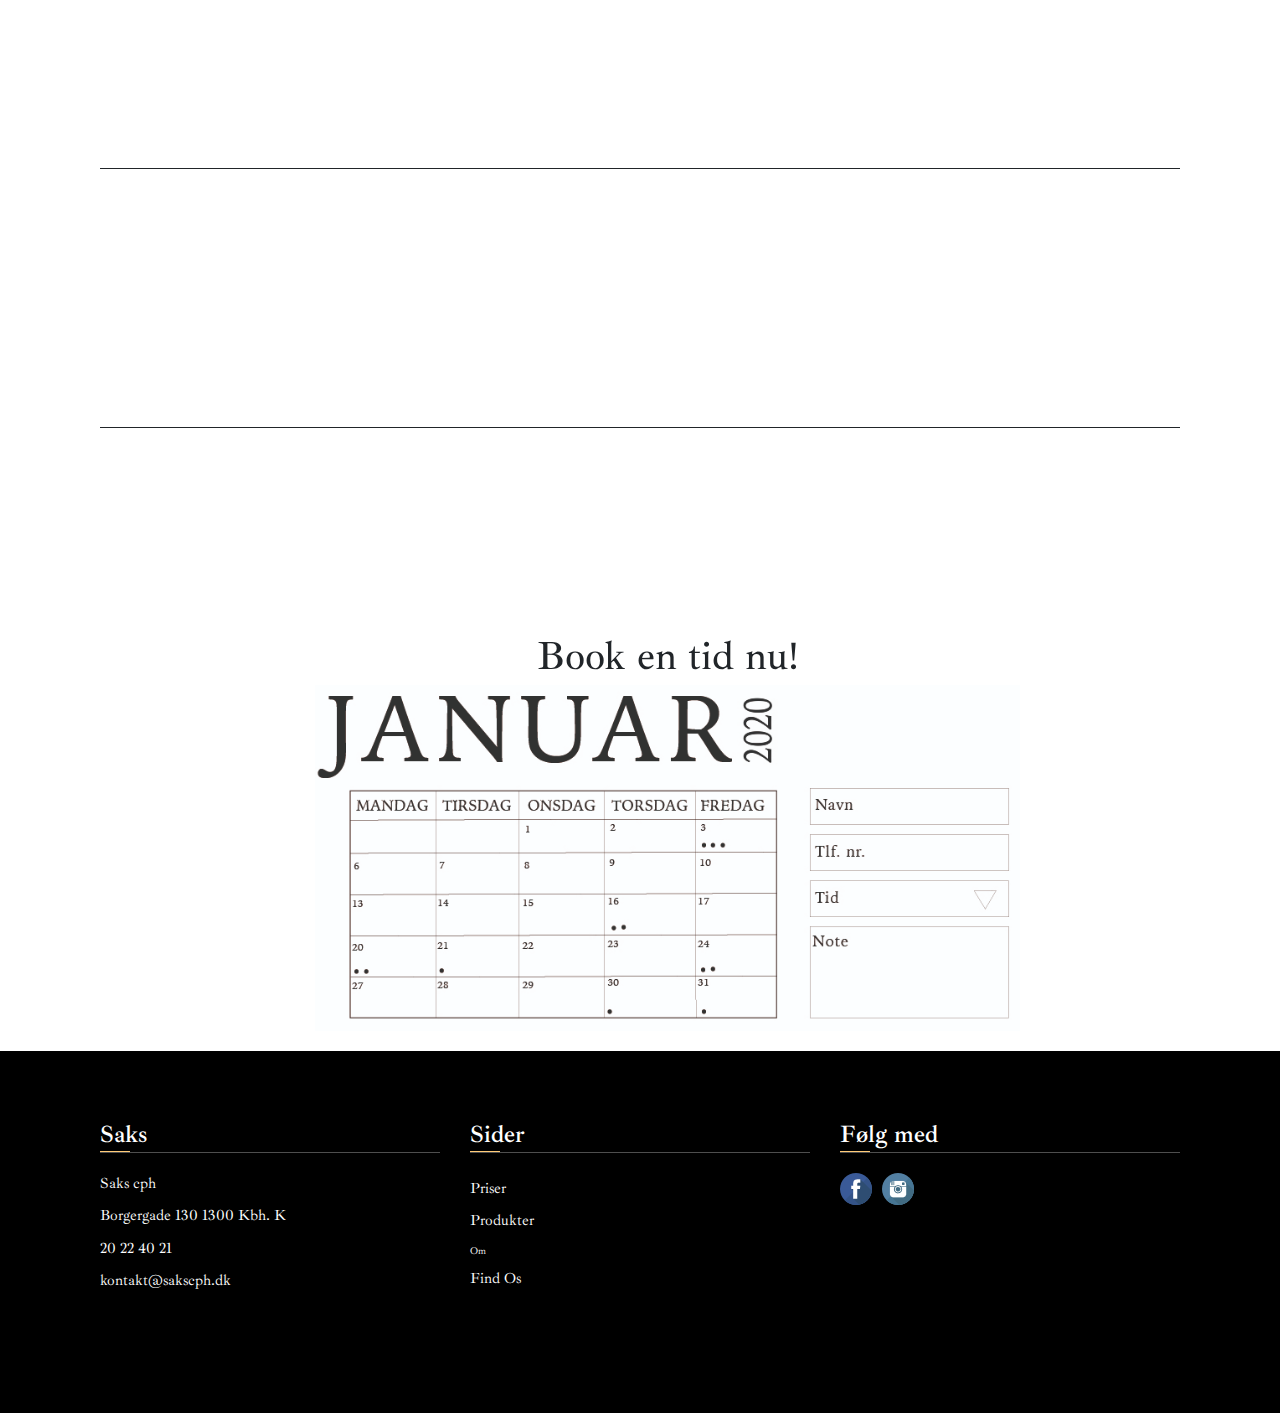
<file: priser.html>
<!DOCTYPE html>
<html lang="da">

<head>
    <meta charset="utf-8">
    <meta name="viewport" content="width=device-width, initial-scale=1.0">
    <title>Saks Cph - Priser</title>

    <link rel="stylesheet" href="https://stackpath.bootstrapcdn.com/bootstrap/4.4.1/css/bootstrap.min.css" integrity="sha384-Vkoo8x4CGsO3+Hhxv8T/Q5PaXtkKtu6ug5TOeNV6gBiFeWPGFN9MuhOf23Q9Ifjh" crossorigin="anonymous">

    <link rel="stylesheet" href="styles.css">

    <link href="https://unpkg.com/aos@2.3.1/dist/aos.css" rel="stylesheet">
    <script src="https://unpkg.com/aos@2.3.1/dist/aos.js"></script>




</head>

<!-- Nav bar -->
<nav class="nav">
    <div class="container">
        <div class="logo">
            <a href="index.html">SAKS</a>
        </div>
        <div id="mainListDiv" class="main_list">
            <ul class="navlinks">
                <li><a href="priser.html">Priser</a></li>
                <li><a href="produkter.html">Produkter</a></li>
                <li><a href="om.html">Om </a></li>
                <li><a href="find-os.html">Find os</a></li>
            </ul>
        </div>
        <span class="navTrigger">
            <i></i>
            <i></i>
            <i></i>
        </span>
    </div>
</nav>







<body>

    <div class="wrapper">


        <section class="priser">
            <div class="row">

                <div class="col-sm-6 priser-tekst">
                    <p class="myP-tekst">
                        Hos SAKS kan du være 100% sikker på, at vi tager ligeså højt hensyn til din sundhed, som til kvaliteten af vores håndværk.

                        <br><br>
                        Lækkert hår kræver ingen unødig brug af skadelig kemi. Vores hårfarver er så milde at de kan bruges af allergikere og gravide. Vi glæder os til at byde dig velkommen indenfor.

                        <br><br>
                        Besøg Saks en hver tid og ægte passion skal kunne mærkes og ses!
                    </p>
                </div>


            </div>


        </section>




        <section class="space-text">
            <div class="row">

                <div class="col-sm-9 ">

                    <h1 data-aos="fade-up" data-aos-duration="2000" class="teksth1" style="text-align: center;">Et godt klip?</h1>

                </div>

            </div>
        </section>

        <section class="space-text">
            <div class="row">

                <div class="col-sm-9">
                    <p data-aos="fade-up" data-aos-duration="2000" class="myP">En god klipning er en klipning der holder sig pæn i takt med at håret vokser. Det er altid i vores bedste interesse, at du bliver klippet så frisuren er flot i længere tid.

                        <br><br>

                        Kom forbi salonen så kan vi snakke om hvilken om din kommende hårstil og evt. booke din næste aftale, så det passer bedst muligt til din frisure.

                        <br><br>

                        Har du pandehår der hurtigere trænger til at blive klippet, så husk at du altid kan kigge forbi salonen. Ofte kan vi finde tid til at klippe dit pandehår med det samme.</p>
                </div>

            </div>
        </section>

        <section class="pris-kasser">

            <!-- Klippe priser -->
            <div data-aos="fade-up" data-aos-duration="2000" class="col-sm-12 prisliste">

                <h1 data-aos="fade-up" class="h2-pris-oversigt">Priser</h1>


            </div>
        </section>

        <section class="space-text">

            <div class="row">

                <div class="col-sm-9">

                    <h2 data-aos="fade-up" data-aos-duration="2000" class="tekst-h2">Læn hovedet tilbage og slap af!</h2>

                    <p data-aos="fade-up" data-aos-duration="2000" class="myP">Hos Saks er vi meget nøje og lægger meget fokus på dem og dit hår.

                        <br><br>
                        Den ultimative luksus forkælelse er vores olie kur med damp. Perfekt til en tør hovedbund eller hår der ofte spalter. Vi blander olierne så de passer præcis til dig.
                        <br><br>

                        Mens olierne virker, sidder du i vores massagestole. Luk bare dine øjne, og slå tankerne fra.</p>

                </div>
            </div>

        </section>


        <section class="pris-kasser">

            <!-- Klippe priser -->
            <div class="col-sm-12 ">



                <div class="row">

                    <!-- Klippe priser -->

                    <div class="col-sm-12">

                        <h4 data-aos="fade-up" data-aos-duration="2000" class="pris-kategorier">Kvinder</h4>
                    </div>

                    <div class="col-sm-4 beskrivelse-underspace">
                        <h5 data-aos="fade-up" data-aos-duration="2000" class="h5-overskrift">Delux Dameklip</h5>

                        <h6 data-aos="fade-up" data-aos-duration="2000" class="h6-overskrift"> 629 DKK</h6>

                        <p data-aos="fade-up" data-aos-duration="2000" class="myP">Til dig som drømmer om de store forandringer.
                            (F.eks. fra langt til kort hår eller måske en ny korthårs frisure med masser af kant)


                            Jeg sætter samtidig fokus på stylingen med dig i centrum.

                            <br><br>
                            Prisen inkluderer vask, klip og føn/styling.</p>


                    </div>


                    <div class="col-sm-4 beskrivelse-underspace">

                        <h5 data-aos="fade-up" data-aos-duration="2000" class="h5-overskrift">Korthår Dameklip</h5>
                        <h5 data-aos="fade-up" data-aos-duration="2000" class="h6-overskrift">429 DKK</h5>


                        <p data-aos="fade-up" data-aos-duration="2000" class="myP">Til dig med kort hår (over ørerne) som har lyst til at der sker noget nyt – men gerne vil være i trygge hænder.

                            <br><br>
                            Prisen inkluderer vask, klip og føn/styling.
                            (OBS: tillæg hvis du har meget tykt hår og/eller ved behov for noget mere end 45 min.)</p>

                    </div>




                    <div class="col-sm-4 beskrivelse-underspace">
                        <h5 data-aos="fade-up" data-aos-duration="2000" class="h5-overskrift">Classic Dameklip</h5>
                        <h5 data-aos="fade-up" data-aos-duration="2000" class="h6-overskrift">489 DKK</h5>

                        <p data-aos="fade-up" data-aos-duration="2000" class="myP">Til dig som ønsker at bevare dine længder eller nuværende frisure/stil uden de store forandringer.
                            <br>
                            Jeg retter til og giver din frisure ny kant og liv.
                            <br><br>
                            Prisen inkluderer vask, klip og føn/styling.</p>

                    </div>



                    <div class="col-sm-12">

                        <h4 data-aos="fade-up" data-aos-duration="2000" class="pris-kategorier">Mænd</h4>
                    </div>

                    <div class="col-sm-4 beskrivelse-underspace">
                        <h5 data-aos="fade-up" data-aos-duration="2000" class="h5-overskrift">Classic Herreklip</h5>
                        <h6 data-aos="fade-up" data-aos-duration="2000" class="h6-overskrift">289 DKK</h6>

                        <p data-aos="fade-up" data-aos-duration="2000" class="myP">Til manden som behøver en regelmæssig klipning for at holde kanterne skarpe på sin nuværende frisure.

                            <br><br>
                            Prisen inkluderer hårvask, klip og styling
                            Tillæg på 69,- ved tykt hår og tager mere end 45 min</p>


                    </div>

                    <div class="col-sm-4 beskrivelse-underspace">
                        <h5 data-aos="fade-up" data-aos-duration="2000" class="h5-overskrift">
                            Fade/Skinfade Classic</h5>
                        <h6 data-aos="fade-up" data-aos="fade-up" data-aos-duration="2000" class="h6-overskrift">389 DKK</h6>

                        <p data-aos="fade-up" data-aos-duration="2000" class="myP">Til manden som har fokus på detaljen og ønsker en knivskarp klipning hvor overgangen fra hud til håret til længderne er flydende og i fokus.
                            Jeg bruger både maskine, saks og skalpel for optimal akkuratesse

                            <br><br>
                            Prisen inkluderer hårvask både før og efter klipning samt styling.</p>


                    </div>

                    <div class="col-sm-4 beskrivelse-underspace">
                        <h5 data-aos="fade-up" data-aos-duration="2000" class="h5-overskrift">Langt hår– 389 DKK</h5>
                        <h6 data-aos="fade-up" data-aos-duration="2000" class="h6-overskrift">389 DKK</h6>


                        <p data-aos="fade-up" data-aos-duration="2000" class="myP">Til manden som påskønner sin langt hårs frisure men som samtidig gerne vil fremstå maskulin

                            <br><br>
                            Prisen inkluderer hårvask både før og efter klipning samt styling.</p> <br>


                    </div>






                    <div class="col-sm-12">
                        <h4 data-aos="fade-up" data-aos-duration="2000" class="pris-kategorier">Farver og Kur</h4>
                    </div>

                    <div class="col-sm-4">
                        <h5 data-aos="fade-up" data-aos-duration="2000" class="h5-overskrift">Farve</h5>
                        <p data-aos="fade-up" data-aos-duration="2000" class="myP">Bundfarve - 750 DKK </p>
                        <p data-aos="fade-up" data-aos-duration="2000" class="myP">Helfarve - 850 DKK </p>
                        <p data-aos="fade-up" data-aos-duration="2000" class="myP">Reflekser/Striber - 1000 DKK </p>
                    </div>

                    <div class="col-sm-4">

                        <h5 data-aos="fade-up" data-aos-duration="2000" class="h5-overskrift">Kur</h5>
                        <p data-aos="fade-up" data-aos-duration="2000" class="myP">Kur med massage - 270 DKK
                        </p>
                        <p data-aos="fade-up" data-aos-duration="2000" class="myP">Kur med olie og damp - 525 DKK</p>
                    </div>

                    <div class="col-sm-4">
                        <h5 data-aos="fade-up" data-aos-duration="2000" class="h5-overskrift">Ekstra</h5>
                        <p data-aos="fade-up" data-aos-duration="2000" class="myP">Vipper - 150 DKK</p>
                        <p data-aos="fade-up" data-aos-duration="2000" class="myP">Bryn - 150 DKK </p>


                    </div>

                </div>

            </div>

        </section>



        <div id="book-din-tid"></div>

        <section class="space-text">

            <div class="col-sm-9">
                <h2 class="teksth1">Book en tid nu!</h2>

                <img style="margin-left:auto;margin-right:auto;display:block;" class="kalender" src="januar-2020.jpg" alt="kalender">
            </div>

        </section>


    </div>




    <footer class="footer">

        <section class="footerspace">

            <div class="row">
                <div class="col-md-4 m-b-30">
                    <div class="footer-title m-t-5 m-b-20 p-b-8">
                        Saks
                    </div>
                    <p class="white-text">
                        Saks cph
                    </p>

                    <p class="white-text">
                        Borgergade 130
                        1300 Kbh. K
                    </p>
                    <p class="white-text">
                        20 22 40 21
                    </p>
                    <p class="white-text">
                        kontakt@sakscph.dk
                    </p>
                </div>
                <div class="col-md-4 m-b-30">
                    <div class="footer-title m-t-5 m-b-20 p-b-8">
                        Sider
                    </div>
                    <div class="footer-links">
                        <a class="white-text" href="priser.html">
                            Priser
                        </a>
                        <a class="white-text" href="produkter.html">
                            Produkter </a>
                        <a href="om.html">
                            Om
                        </a>
                        <a class="white-text" href="find-os.html">
                            Find Os
                        </a>
                    </div>
                </div>
                <div class="col-md-4 m-b-30">
                    <div class="footer-title m-t-5 m-b-20 p-b-8">
                        Følg med
                    </div>

                    <div class="footer-social-links m-t-30">

                        <a href="https://www.facebook.com/sakscph.dk/">
                            <img src="facebook-some.png" alt="">

                        </a>
                        <a href="https://www.instagram.com/sakscph/">
                            <img src="instagram-some.png" alt="">

                        </a>


                    </div>
                </div>
            </div>

        </section>


    </footer>






</body>

<script>
    AOS.init();

</script>

<!-- Jquery needed -->
<script src="https://ajax.googleapis.com/ajax/libs/jquery/3.1.1/jquery.min.js"></script>
<script src="scripts.js"></script>

<!-- Function used to shrink nav bar removing paddings and adding black background -->
<script>
    $(window).scroll(function() {
        if ($(document).scrollTop() > 50) {
            $('.nav').addClass('affix');
            console.log("OK");
        } else {
            $('.nav').removeClass('affix');
        }
    });

</script>

</html>
</file>
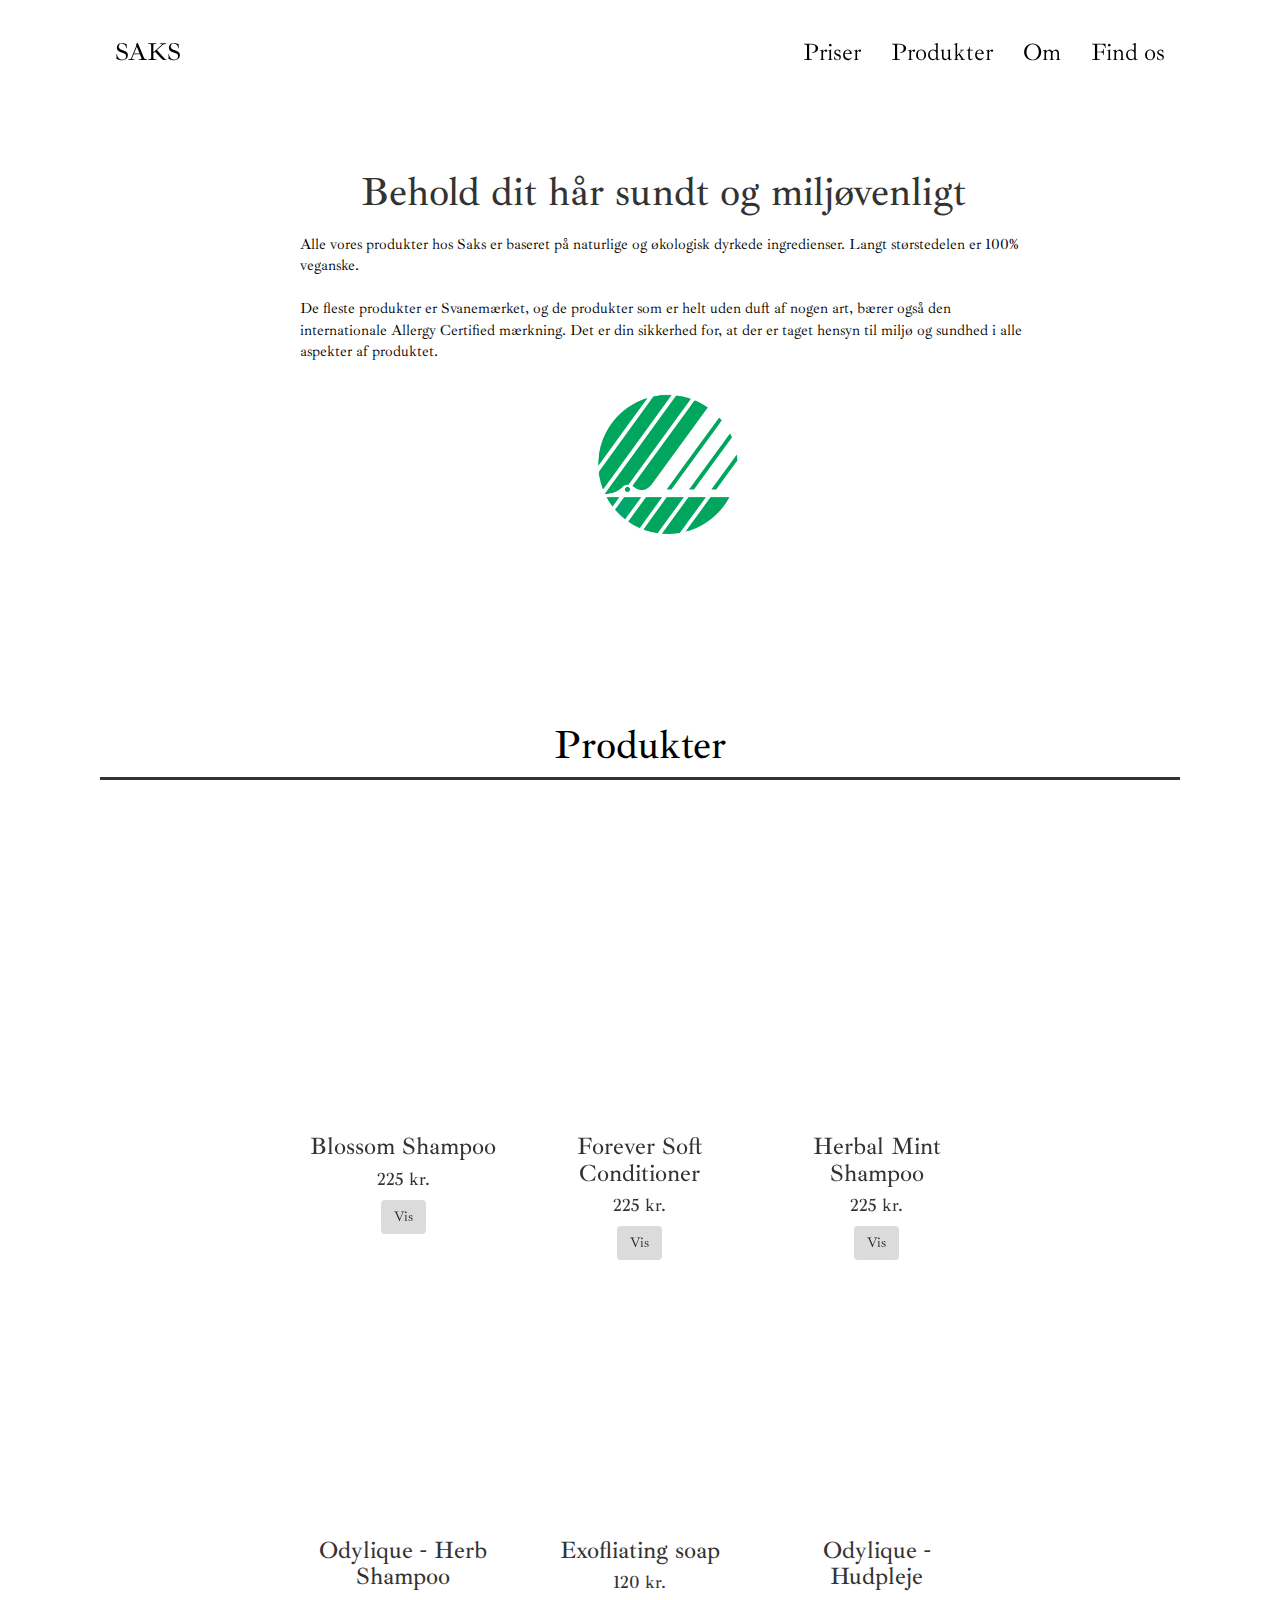
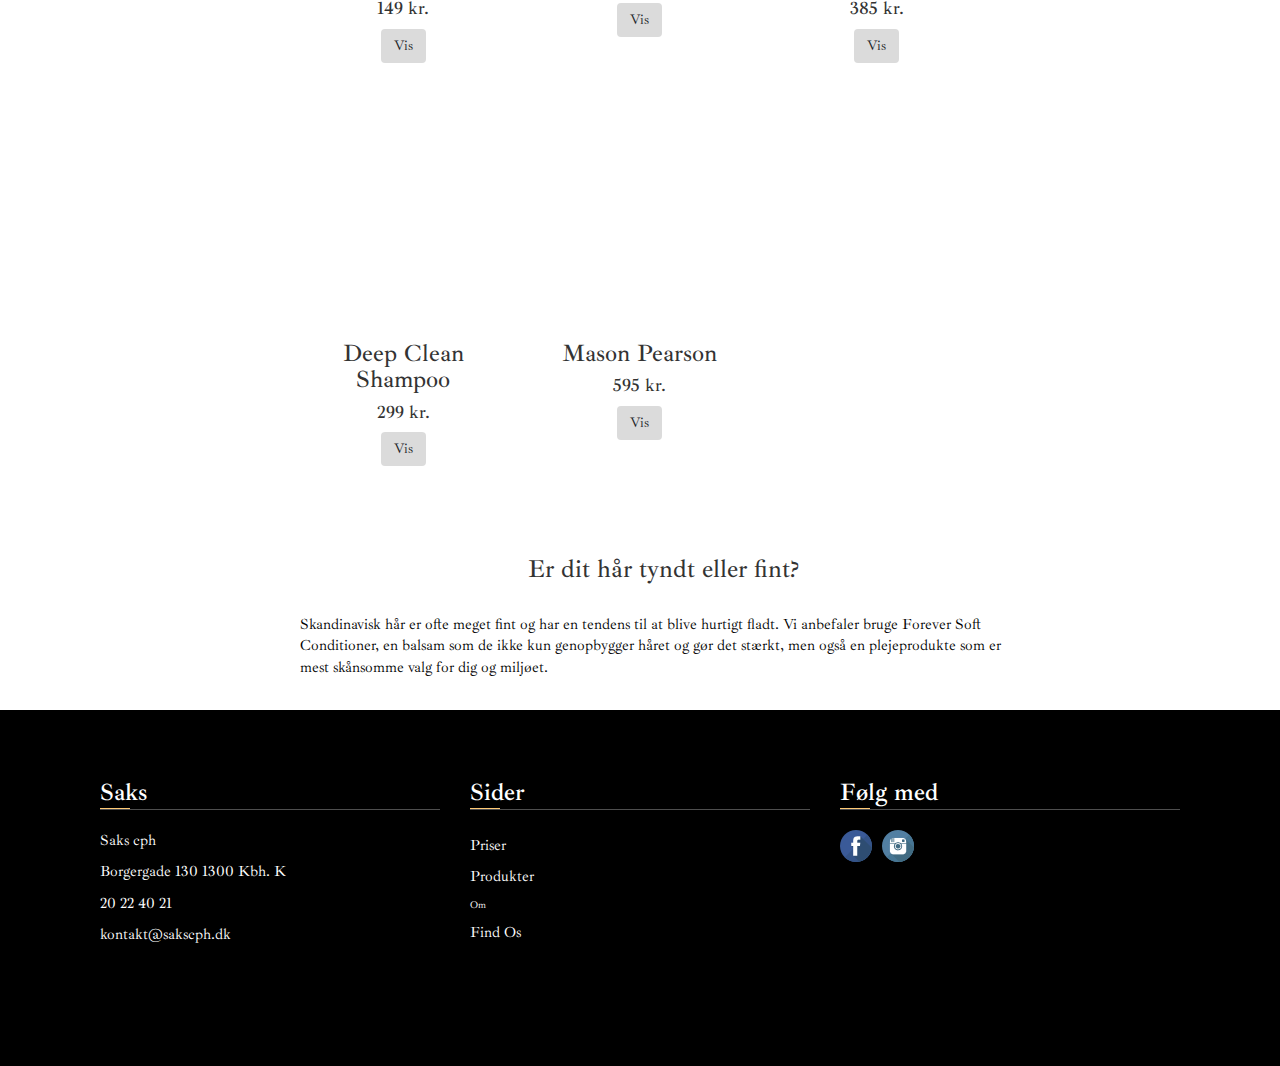
<file: produkter.html>
<!DOCTYPE html>
<html lang="da">

<head>
    <meta charset="utf-8">
    <meta name="viewport" content="width=device-width, initial-scale=1.0">
    <title>Saks - Produkter</title>

    <link rel="stylesheet" href="https://stackpath.bootstrapcdn.com/bootstrap/4.4.1/css/bootstrap.min.css" integrity="sha384-Vkoo8x4CGsO3+Hhxv8T/Q5PaXtkKtu6ug5TOeNV6gBiFeWPGFN9MuhOf23Q9Ifjh" crossorigin="anonymous">

    <link rel="stylesheet" href="https://maxcdn.bootstrapcdn.com/bootstrap/3.4.1/css/bootstrap.min.css">
    <script src="https://ajax.googleapis.com/ajax/libs/jquery/3.4.1/jquery.min.js"></script>
    <script src="https://maxcdn.bootstrapcdn.com/bootstrap/3.4.1/js/bootstrap.min.js"></script>

    <link rel="stylesheet" href="styles.css">

    <link href="https://unpkg.com/aos@2.3.1/dist/aos.css" rel="stylesheet">
    <script src="https://unpkg.com/aos@2.3.1/dist/aos.js"></script>
</head>

<!-- Nav bar -->
<nav class="nav">
    <div class="container">
        <div class="logo">
            <a href="index.html">SAKS</a>
        </div>
        <div id="mainListDiv" class="main_list">
            <ul class="navlinks">
                <li><a href="priser.html">Priser</a></li>
                <li><a href="produkter.html">Produkter</a></li>
                <li><a href="om.html">Om </a></li>
                <li><a href="find-os.html">Find os</a></li>
            </ul>
        </div>
        <span class="navTrigger">
            <i></i>
            <i></i>
            <i></i>
        </span>
    </div>
</nav>





<body>

    <div class="wrapper">


        <!-- Behold dit hår sundt og miljøvenligt -->
        <section class="start-produkter">
            <div class="row">

                <div class="col-sm-9">

                    <h1 class="teksth1">Behold dit hår sundt og miljøvenligt</h1>

                </div>
            </div>
        </section>

        <!-- Alle vores produkter hos Saks -->
        <section class="start-produkter-2">
            <div class="row">

                <div class="col-sm-9">
                    <p class="myP">
                        Alle vores produkter hos Saks er baseret på naturlige og økologisk dyrkede ingredienser. Langt størstedelen er 100% veganske.

                        <br><br>

                        De fleste produkter er Svanemærket, og de produkter som er helt uden duft af nogen art, bærer også den internationale Allergy Certified mærkning. Det er din sikkerhed for, at der er taget hensyn til miljø og sundhed i alle aspekter af produktet.
                    </p>
                </div>

            </div>
        </section>



        <!------------------------------ Svanemærket ------------------------------>
        <section class="start-produkter-2-svane">
            <div>

                <div class="col-sm-9">

                    <img class="svane" src="svanebrand.jpg" alt="">

                </div>

            </div>

        </section>



        <!---------------------------- Produkteter overskrift ------------------------------>
        <section class="produkt-katalog">

            <div class="col-sm-12 produkt-list">

                <h1 class="h2-pris-oversigt">Produkter</h1>


            </div>

        </section>



        <!---------------------------- Produkteter overskrift ------------------------------>
        <section class="produkter">
            <div class="row">

                <div class="col-sm-12">

                    <p data-aos="fade-up" class="myP">Her finder du alt hvad du har brug for at hårpleje til daglig brug, stylingprodukter der får hårdømme til at blive virkelighed, olier, hårkure, balsam, shampoo og hår redskaber. Altsammen skabt med respekt for miljøet og din sundhed.</p>

                </div>

                <div class="col-sm-4 salg">

                    <!-- Blossom Shampoo -->

                    <div class="">
                        <img data-aos="fade-up" class="produkt-billeder" src="window-img1.png" alt="blossom-shampoo">
                    </div>

                    <h3 class="h3-produkter">Blossom Shampoo</h3>
                    <h4 class="h4-produkter-pris">225 kr.</h4>


                    <!-- Trigger the modal with a button -->
                    <button type="button" class="btn knap-color" style="margin-left:auto;margin-right:auto;display:block;" data-toggle="modal" data-target="#myModal">Vis</button>

                    <div class="modal fade" id="myModal" role="dialog">
                        <div class="modal-dialog modal-lg">
                            <div class="modal-content">

                                <div class="modal-header">
                                    <h2>Blossom Shampoo</h2>
                                    <button type="button" class="close" data-dismiss="modal">&times;</button>
                                </div>

                                <div class="modal-body">

                                    <!-- Window Img -->
                                    <div class="col-sm-6">
                                        <img class="window-produkt-billeder" src="window-img1.png" alt="blossom-shampoo" style="margin-left:auto;margin-right:auto;display:block;">
                                    </div>

                                    <div class="col-sm-6">

                                        <h3>Beskrivelse</h3>

                                        <p class="p-window-paragraph">
                                            Blossom Shampoo er en luksuriøs plejende shampoo med et tykt, blødt skum og en sart duft af hindbær og viol.
                                        </p>

                                        <p class="p-window-paragraph">
                                            Blossom Shampoo er rig på rene, naturlige ingredienser, der styrker håret og tilfører fugt.
                                            Morgenfrue har en rensende effekt med antiinflammatoriske egenskaber. Hybenrose nærer håret, virker blødgørende og er en naturlig kilde til C-vitamin. Røde hindbær plejer håret og tilfører fugt
                                        </p>

                                        <p class="p-window-paragraph">
                                            Blossom Shampoo indeholder også hvedeprotein, der genopbygger tørt og ødelagt hår, og Aloe Vera forebygger irriteret hovedbund
                                        </p>

                                        <h3>Info</h3>
                                        <p class="p-window-paragraph">

                                            Dansk brand <br>
                                            Produceret i Danmark <br>
                                            Økologisk <br>
                                            Certificeret Svanemærket <br>
                                            Bæredygtig <br>

                                        </p>


                                        <h3>225 kr.</h3>
                                        <button class="btn kurv">Læg i kurv</button>

                                    </div>

                                </div>

                                <!-- Footer  -->
                                <div class="modal-footer">

                                    <button type="button" class="btn btn-default" data-dismiss="modal">Close</button>
                                </div>
                            </div>
                        </div>
                    </div>




                </div>



                <!-- Forever Soft Conditioner -->

                <div class="col-sm-4 salg">



                    <div class="">
                        <img data-aos="fade-up" class="produkt-billeder" src="window-img2.png" alt="forever-soft-conditioner">

                        <h3 class="h3-produkter">Forever Soft Conditioner</h3>
                        <h4 class="h4-produkter-pris">225 kr.</h4>

                        <!-- Trigger the modal with a button -->
                        <button type="button" class="btn knap-color" style="margin-left:auto;margin-right:auto;display:block;" data-toggle="modal" data-target="#myModal_2">Vis</button>




                        <div class="modal fade" id="myModal_2" role="dialog">
                            <div class="modal-dialog modal-lg">
                                <div class="modal-content">

                                    <div class="modal-header">
                                        <h2>Forever Soft Conditioner</h2>
                                        <button type="button" class="close" data-dismiss="modal">&times;</button>

                                    </div>

                                    <div class="modal-body">

                                        <!-- Window Img -->
                                        <div class="col-sm-6">
                                            <img class="window-produkt-billeder" src="window-img2.png" style="margin-left:auto;margin-right:auto;display:block;" alt="Forever-soft-conditioner">


                                        </div>

                                        <div class="col-sm-6 ">
                                            <h3>Beskrivelse</h3>
                                            <p class="p-window-paragraph">
                                                Forever Soft Conditioner er en intensiv nærende balsam baseret på aktive, naturlige ingredienser.
                                            </p>

                                            <p class="p-window-paragraph">
                                                Conditioneren er rig på avocadoolie og honning, der tilfører blødhed og fugt til håret og har plejende egenskaber. Hvedeprotein genopbygger håret og gør det stærkt og sundt.
                                                Den indeholder også Morgenfrue og er rig på antioxidanter, som nærer og plejer hovedbunden.
                                            </p>

                                            <p class="p-window-paragraph">
                                                Forever Soft Conditioner har en mild duft af hindbær og viol og en skøn cremet konsistens.
                                            </p>

                                            <h3>Info</h3>
                                            <p class="p-window-paragraph">
                                                Dansk brand <br>
                                                Produceret i Danmark <br>
                                                Økologisk <br>
                                                Certificeret Svanemærket <br>
                                                Bæredygtig <br>
                                            </p>


                                            <h3>225 kr.</h3>
                                            <button class="btn kurv">Læg i kurv</button>

                                        </div>


                                    </div>

                                    <!-- Footer -->
                                    <div class="modal-footer">
                                        <button type="button" class="btn btn-default" data-dismiss="modal">Close</button>
                                    </div>

                                </div>
                            </div>
                        </div>

                    </div>

                </div>

                <!-- Herbal Mint Shampoo -->

                <div class="col-sm-4 salg">



                    <div class="">

                        <img data-aos="fade-up" class="produkt-billeder" src="window-img3.png" alt="">

                        <h3 class="h3-produkter">Herbal Mint Shampoo</h3>
                        <h4 class="h4-produkter-pris">225 kr.</h4>

                        <!-- Trigger the modal with a button -->
                        <button type="button" class="btn knap-color" style="margin-left:auto;margin-right:auto;display:block;" data-toggle="modal" data-target="#myModal_3">Vis</button>


                        <div class="modal fade" id="myModal_3" role="dialog">
                            <div class="modal-dialog modal-lg">
                                <div class="modal-content">

                                    <div class="modal-header">
                                        <h2>Herbal Mint Shampoo</h2>
                                        <button type="button" class="close" data-dismiss="modal">&times;</button>

                                    </div>
                                    <div class="modal-body">
                                        <p class="p-window-paragraph">
                                        </p>

                                        <!-- Window Img -->
                                        <div class="col-sm-6">
                                            <img class="window-produkt-billeder" src="window-img3.png" style="margin-left:auto;margin-right:auto;display:block;" alt="Forever-soft-conditioner">
                                        </div>

                                        <div class="col-sm-6">
                                            <h3>Beskrivelse</h3>
                                            <p class="p-window-paragraph">
                                                Luksuriøs og nærende shampoo med udtræk af økologiske grønne urter, som styrker håret og modvirker tør og irriteret hovedbund.Herbal Mint Shampoo giver et blødt skum, der vasker håret rent uden at udtørre eller stjæle glans.

                                            </p>

                                            <p class="p-window-paragraph">
                                                Den milde og friske duft af mentol vækker sanserne og giver en friskhed, som holder hele dagen. Herbal Mint Shampoo er velegnet til alle hårtyper og kan bruges af både mænd og kvinder. 100% økologisk.

                                            </p>

                                            <p class="p-window-paragraph">

                                            </p>

                                            <h3>Info</h3>
                                            <p class="p-window-paragraph">

                                                Dansk brand <br>
                                                Produceret i Danmark <br>
                                                Økologisk <br>
                                                Certificeret Svanemærket <br>
                                                Bæredygtig <br>

                                            </p>


                                            <h3>225 kr.</h3>
                                            <button class="btn kurv">Læg i kurv</button>

                                        </div>


                                    </div>

                                    <!-- Footer -->
                                    <div class="modal-footer">
                                        <button type="button" class="btn btn-default" data-dismiss="modal">Close</button>
                                    </div>

                                </div>
                            </div>
                        </div>

                    </div>

                </div>


                <!-- Odylique - Herb Shampoo -->
                <div class="col-sm-4 salg">



                    <div class="">
                        <img data-aos="fade-up" class="produkt-billeder" src="window-img4.png" alt="">

                        <h3 class="h3-produkter">Odylique - Herb Shampoo</h3>
                        <h4 class="h4-produkter-pris">149 kr.</h4>


                        <!-- Trigger the modal with a button -->
                        <button type="button" class="btn knap-color" style="margin-left:auto;margin-right:auto;display:block;" data-toggle="modal" data-target="#myModal_4">Vis</button>


                        <div class="modal fade" id="myModal_4" role="dialog">
                            <div class="modal-dialog modal-lg">
                                <div class="modal-content">

                                    <div class="modal-header">
                                        <h2>Odylique - Herb Shampoo</h2>
                                        <button type="button" class="close" data-dismiss="modal">&times;</button>

                                    </div>
                                    <div class="modal-body">

                                        <!-- Window Img -->
                                        <div class="col-sm-6">
                                            <img class="window-produkt-billeder" src="window-img4.png" style="margin-left:auto;margin-right:auto;display:block;" alt="Forever-soft-conditioner">
                                        </div>

                                        <div class="col-sm-6">
                                            <h3>Beskrivelse</h3>
                                            <p class="p-window-paragraph">
                                                Shampooen er skånsom, men effektiv, og kan bruges af de fleste med meget sart hovedbund, psoriasis eller eksem. Den er uden parfume, sulfater, salt eller andet som kan genere hovedbunden eller huden i ansigtet og på resten af kroppen. Ph-værdien er på 5,5 hvilket svarer til hudens ph-værdi. Et godt valg hvis du har tør og kløende hovedbund. Hvis du har mange skæl, kløe og evt. svamp, så vil vi anbefale Odylique Tea Tree Shampoo.
                                            </p>

                                            <p class="p-window-paragraph">

                                            </p>

                                            <p class="p-window-paragraph">

                                            </p>

                                            <h3>Info</h3>
                                            <p class="p-window-paragraph">

                                                Aloe Vera saft* Mild rens af kokos og majsglukose, Kokosolie*, Kamille*, Brændenælde*, Padderok* og Rosmarin* urter, Solsikke (ikke-GMO) lecithin*, alkohol fra Sukkerrør* (der er ikke tilsat alkohol til produktet – der er en meget lille andel af organisk alkohol rest i en af ingredienserne; en biodynamisk urtetinktur. Ved lov skal denne opgives på produktet), Emulgatorer af planteoprindelse.
                                            </p>


                                            <h3>149 kr.</h3>
                                            <button class="btn kurv">Læg i kurv</button>

                                        </div>

                                    </div>

                                    <!-- Footer -->
                                    <div class="modal-footer">
                                        <button type="button" class="btn btn-default" data-dismiss="modal">Close</button>
                                    </div>

                                </div>
                            </div>
                        </div>

                    </div>

                </div>


                <!-- Exofliating Soap-->
                <div class="col-sm-4 salg">


                    <div class="">
                        <img data-aos="fade-up" class="produkt-billeder" src="window-img555.png" alt="">

                        <h3 class="h3-produkter">Exofliating soap</h3>
                        <h4 class="h4-produkter-pris">120 kr.</h4>

                        <!-- Trigger the modal with a button -->
                        <button type="button" class="btn knap-color" style="margin-left:auto;margin-right:auto;display:block;" data-toggle="modal" data-target="#myModal_6">Vis</button>

                        <div class="modal fade" id="myModal_6" role="dialog">
                            <div class="modal-dialog modal-lg">
                                <div class="modal-content">

                                    <div class="modal-header">
                                        <h2>Exofliationg soap</h2>
                                        <button type="button" class="close" data-dismiss="modal">&times;</button>

                                    </div>
                                    <div class="modal-body">

                                        <!-- Window Img -->
                                        <div class="col-sm-6">
                                            <img src="window-img555.png" class="window-produkt-billeder" style="margin-left:auto;margin-right:auto;display:block;" alt="Forever-soft-conditioner">
                                        </div>

                                        <div class="col-sm-6">
                                            <h3>Beskrivelse</h3>
                                            <p class="p-window-paragraph">
                                                Giv dine hænder de bedste forudsætninger for at holde sig bløde og velplejede med Rudolph Cares Exfoliating Soap. En effektiv, men blid håndsæbe med eksfolierende effekt, der rengør i dybden og samtidig tilfører fugt og pleje, så huden ikke udtørres.
                                            </p>

                                            <p class="p-window-paragraph">
                                                Abrikoskerne-granulat og fine små skrubbekorn fra det naturlig silica mineral eksfolierer huden let og fjerner skånsomt døde hudceller fra overfladen af huden, mens blodcirkulationen stimulereres.
                                            </p>

                                            <p class="p-window-paragraph">
                                                Exfoliating Soap er tilsat et strejf af mentol, der virker forfriskende på huden og forkæler din duftesans. Huden efterlades ren, blød og frisk.
                                            </p>

                                            <h3>Info</h3>

                                            <p class="p-window-paragraph">
                                                Dansk brand <br>
                                                Produceret i Danmark <br>
                                                Økologisk <br>
                                                Certificeret Svanemærket <br>
                                                Bæredygtig <br>


                                            </p>


                                            <h3>120 kr.</h3>
                                            <button class="btn kurv">Læg i kurv</button>

                                        </div>

                                    </div>

                                    <!-- Footer -->
                                    <div class="modal-footer">
                                        <button type="button" class="btn btn-default" data-dismiss="modal">Close</button>
                                    </div>
                                </div>
                            </div>
                        </div>

                    </div>



                </div>


                <div class="col-sm-4 salg">



                    <div class="">
                        <img data-aos="fade-up" class="produkt-billeder" src="window-img6.png" alt="Serum">

                        <h3 class="h3-produkter">Odylique - Hudpleje</h3>
                        <h4 class="h4-produkter-pris">385 kr.</h4>

                        <!-- Trigger the modal with a button -->
                        <button type="button" class="btn knap-color" style="margin-left:auto;margin-right:auto;display:block;" data-toggle="modal" data-target="#myModal_7">Vis</button>

                        <div class="modal fade" id="myModal_7" role="dialog">
                            <div class="modal-dialog modal-lg">
                                <div class="modal-content">

                                    <div class="modal-header">
                                        <h2>Odylique - Hudpleje</h2>
                                        <button type="button" class="close" data-dismiss="modal">&times;</button>

                                    </div>
                                    <div class="modal-body">
                                        <p class="p-window-paragraph"></p>


                                        <div class="col-sm-6">
                                            <img class="window-produkt-billeder" src="window-img6.png" style="margin-left:auto;margin-right:auto;display:block;" alt="Forever-soft-conditioner">
                                        </div>

                                        <div class="col-sm-6">
                                            <h3>Beskrivelse</h3>

                                            <p class="p-window-paragraph">
                                                Superfruit Concentrate er en nærende ansigtsolie, der giver din hud fugt og glød. Olien er smækfyldt med antioxidanter, omega fedtsyrer og naturens lille mirakel: phytosteroler. Den tilskynder cellefornyelse og dannelsen af kollagen. Din hud vil takke dig for den!
                                            </p>

                                            <p class="p-window-paragraph">
                                                Ansigtsolien bruges i hverdagen ovenpå din dagcreme eller natcreme. Bare få dråber ovenpå din creme vil føles som en markant forskel. Din hud vil omgående føles mere fugtet og spændstig, en helt vidunderlig følelse. Olien trækker de plejende ingredienser og fugten fra din ansigtscreme med ned i huden. Den arbejder rigtig godt sammen med både Odylique Timeless Rose Moisturiser og Odylique Avocado 24-hour Replenishing Cream
                                            </p>

                                            <p class="p-window-paragraph">

                                            </p>

                                            <h3>Info</h3>
                                            <p class="p-window-paragraph">

                                                Produceret i Mildenhall, England <br>
                                                Koldpresset Avocado olie*, Jojoba olie*, koncentrerede ekstrakter af Granatæble*, Hyben*, Rosmarin* og Havtornebær*

                                            </p>


                                            <h3>385 kr.</h3>
                                            <button class="btn kurv">Læg i kurv</button>

                                        </div>

                                    </div>

                                    <!-- Footer -->
                                    <div class="modal-footer">
                                        <button type="button" class="btn btn-default" data-dismiss="modal">Close</button>
                                    </div>
                                </div>
                            </div>
                        </div>


                    </div>

                </div>

                <!-- Deep Cleam Shampoo -->
                <div class="col-sm-4 salg">



                    <div class="">
                        <img data-aos="fade-up" class="produkt-billeder" src="window-img7.png" alt="Deep-clean-shampoo">

                        <h3 class="h3-produkter">Deep Clean Shampoo</h3>
                        <h4 class="h4-produkter-pris">299 kr.</h4>

                        <!-- Trigger the modal with a button -->
                        <button type="button" class="btn knap-color" style="margin-left:auto;margin-right:auto;display:block;" data-toggle="modal" data-target="#myModal_8">Vis</button>

                        <div class="modal fade" id="myModal_8" role="dialog">
                            <div class="modal-dialog modal-lg">
                                <div class="modal-content">

                                    <div class="modal-header">
                                        <h2>Deep Clean Shampoo</h2>
                                        <button type="button" class="close" data-dismiss="modal">&times;</button>

                                    </div>
                                    <div class="modal-body">

                                        <!-- Window Img -->
                                        <div class="col-sm-6">
                                            <img class="window-produkt-billeder" src="window-img7.png" style="margin-left:auto;margin-right:auto;display:block;" alt="Forever-soft-conditioner">
                                        </div>

                                        <div class="col-sm-6">
                                            <h3>Beskrivelse</h3>

                                            <p class="p-window-paragraph">
                                                DEEP CLEAN SHAMPOO er en rensende shampoo, der fjerner overskydende olie fra hår og hovedbund samt fjerner ophobning af produkt i håret. Appelsinolien i denne shampoo har både en rensende effekt, samtidig med den gør håret frisk, hydreret og sundt.
                                            </p>

                                            <p class="p-window-paragraph">

                                            </p>

                                            <p class="p-window-paragraph">

                                            </p>

                                            <h3>Info</h3>
                                            <p class="p-window-paragraph">

                                                Dansk brand <br>
                                                Produceret i Danmark <br>
                                                Økologisk <br>
                                                Certificeret Svanemærket <br>
                                                Bæredygtig <br>

                                            </p>


                                            <h3>299 kr.</h3>
                                            <button class="btn kurv">Læg i kurv</button>

                                        </div>

                                    </div>

                                    <!-- Footer -->
                                    <div class="modal-footer">
                                        <button type="button" class="btn btn-default" data-dismiss="modal">Close</button>
                                    </div>
                                </div>
                            </div>
                        </div>










                    </div>

                </div>

                <!-- Mason Pearson -->
                <div class="col-sm-4 salg">


                    <div class="">
                        <img data-aos="fade-up" class="produkt-billeder" src="window-img8.png" alt="Mason-Pherson">

                        <h3 class="h3-produkter">Mason Pearson</h3>
                        <h4 class="h4-produkter-pris">595 kr.</h4>

                        <!-- Trigger the modal with a button -->
                        <button type="button" class="btn knap-color" style="margin-left:auto;margin-right:auto;display:block;" data-toggle="modal" data-target="#myModal_9">Vis</button>

                        <div class="modal fade" id="myModal_9" role="dialog">
                            <div class="modal-dialog modal-lg">
                                <div class="modal-content">

                                    <div class="modal-header">
                                        <h2>Mason Pearson</h2>
                                        <button type="button" class="close" data-dismiss="modal">&times;</button>

                                    </div>
                                    <div class="modal-body">
                                        <p class="p-window-paragraph"></p>

                                        <div class="col-sm-6">
                                            <img class="window-produkt-billeder" src="window-img8.png" style="margin-left:auto;margin-right:auto;display:block;" alt="Forever-soft-conditioner">
                                        </div>

                                        <div class="col-sm-6">
                                            <h3>Beskrivelse</h3>
                                            <p class="p-window-paragraph">
                                                Mason Pearson B4 er den mindste hårbørste i sortimentet og er lavet udelukkende af rene vildsvinehår. Mason Pearson børsten i ren vildsvinehår anbefales til fint hår. B4 er det rigtige valg til meget kort fint hår og er en ideal rejsekammerat og passer perfekt i håndtasken. En Mason Pearson børste masserer og stimulerer hovedbunden, hvorved hårbundens naturlige olier bliver frigivet.
                                            </p>

                                            <p class="p-window-paragraph">
                                                Ved gennembørstning bliver olien fordelt ud i længden af håret, så håret får en naturlig glans, samt fylde i bunden. Mason Pearson anbefaler 100 strøg om dagen - en investering i et godt hår hele livet!
                                            </p>

                                            <p class="p-window-paragraph">

                                            </p>

                                            <h3>Info</h3>
                                            <p class="p-window-paragraph">

                                                Engelsk brand <br>
                                                Håndlavet <br>
                                                Økologisk <br>
                                                Bristle og Nylon = Normalt til tykt- eller langt hår <br>
                                                BNylon SB = Sensitivt, tyndt og meget fint hår <br>

                                            </p>


                                            <h3>595 kr.</h3>
                                            <button class="btn kurv">Læg i kurv</button>





                                        </div>



                                    </div>
                                    <div class="modal-footer">
                                        <button type="button" class="btn btn-default" data-dismiss="modal">Close</button>
                                    </div>
                                </div>
                            </div>
                        </div>



                    </div>


                </div>




            </div>
        </section>


        <!-- Tyndhår overskrift -->
        <section class="start-produkter-3">
            <div class="row">

                <div class="col-sm-9">

                    <h2 class="tekst-h2-produkter">Er dit hår tyndt eller fint?</h2>

                </div>
            </div>

        </section>



        <!-- Tyndhår? -->
        <section class="start-produkter-3">
            <div class="row">

                <div class="col-sm-9">
                    <p class="myP">

                        Skandinavisk hår er ofte meget fint og har en tendens til at blive hurtigt fladt.

                        Vi anbefaler bruge Forever Soft Conditioner, en balsam som de ikke kun genopbygger håret og gør det stærkt, men også
                        en plejeprodukte som er mest skånsomme valg for dig og miljøet.
                        <br><br>

                    </p>

                </div>

            </div>
        </section>




        <!-- Footer -->
        <footer class="footer">

            <section class="footerspace">

                <div class="row">
                    <div class="col-md-4 m-b-30">
                        <div class="footer-title m-t-5 m-b-20 p-b-8">
                            Saks
                        </div>
                        <p class="white-text">
                            Saks cph
                        </p>

                        <p class="white-text">
                            Borgergade 130
                            1300 Kbh. K
                        </p>
                        <p class="white-text">
                            20 22 40 21
                        </p>
                        <p class="white-text">
                            kontakt@sakscph.dk
                        </p>
                    </div>
                    <div class="col-md-4 m-b-30">
                        <div class="footer-title m-t-5 m-b-20 p-b-8">
                            Sider
                        </div>
                        <div class="footer-links">
                            <a class="white-text" href="priser.html">
                                Priser
                            </a>
                            <a class="white-text" href="produkter.html">
                                Produkter </a>
                            <a href="om.html">
                                Om
                            </a>
                            <a class="white-text" href="find-os.html">
                                Find Os
                            </a>
                        </div>
                    </div>
                    <div class="col-md-4 m-b-30">
                        <div class="footer-title m-t-5 m-b-20 p-b-8">
                            Følg med
                        </div>

                        <div class="footer-social-links m-t-30">

                            <a href="https://www.facebook.com/sakscph.dk/">
                                <img src="facebook-some.png" alt="">

                            </a>
                            <a href="https://www.instagram.com/sakscph/">
                                <img src="instagram-some.png" alt="">

                            </a>


                        </div>
                    </div>
                </div>

            </section>


        </footer>

    </div>
</body>


<script>
    AOS.init();

</script>

<!-- Jquery needed -->
<script src="https://ajax.googleapis.com/ajax/libs/jquery/3.1.1/jquery.min.js"></script>
<script src="scripts.js"></script>

<!-- Function used to shrink nav bar removing paddings and adding black background -->
<script>
    $(window).scroll(function() {
        if ($(document).scrollTop() > 50) {
            $('.nav').addClass('affix');
            console.log("OK");
        } else {
            $('.nav').removeClass('affix');
        }
    });

</script>

</html>
</file>
<file: styles.css>
@import url('https://fonts.googleapis.com/css?family=Ibarra+Real+Nova&display=swap" rel="stylesheet');



html {
    scroll-behavior: smooth;
}


html,
body {
    margin: 0;
    padding: 0;
    box-sizing: border-box;
    font-family: 'Ibarra Real Nova', serif;

    font-size: 62.5%;
    font-size: 10px;
}


.myP {
    font-family: 'Ibarra Real Nova', serif;
    font-size: 15px;
    color: #000000;
}




/*-- Inspiration taken from abdo steif -->
/* --> https://codepen.io/abdosteif/pen/bRoyMb?editors=1100*/

/* Navbar section */

.nav {
    width: 100%;
    height: 65px;
    position: fixed;
    line-height: 65px;
    text-align: center;
    z-index: 99;
}

.nav div.logo {
    float: left;
    width: auto;
    height: auto;
    padding-left: 3rem;
}

.nav div.logo a {
    text-decoration: none;
    color: #000000;
    font-size: 2.5rem;
}

.nav div.logo a:hover {
    color: #FFCA76;
}

.nav div.main_list {
    height: 65px;
    float: right;
}

.nav div.main_list ul {
    width: 100%;
    height: 65px;
    display: flex;
    list-style: none;
    margin: 0;
    padding: 0;
}

.nav div.main_list ul li {
    width: auto;
    height: 65px;
    padding: 0;
    padding-right: 3rem;
}

.nav div.main_list ul li a {
    text-decoration: none;
    color: #000000;
    line-height: 65px;
    font-size: 2.4rem;
}

.nav div.main_list ul li a:hover {
    color: #FFCA76;
}


.navTrigger {
    display: none;
}

.nav {
    padding-top: 20px;
    padding-bottom: 20px;
    -webkit-transition: all 0.4s ease;
    transition: all 0.4s ease;
}


/* Media qurey section */

@media screen and (min-width: 768px) and (max-width: 1024px) {
    .container {
        margin: 0;
    }


}

@media screen and (max-width:768px) {
    .navTrigger {
        display: block;
    }

    .nav div.logo {
        margin-left: 15px;
    }

    .nav div.main_list {
        width: 100%;
        height: 0;
        overflow: hidden;
    }

    .nav div.show_list {
        height: auto;
        display: none;
    }

    .nav div.main_list ul {
        flex-direction: column;
        width: 100%;
        height: 100vh;
        right: 0;
        left: 0;
        bottom: 0;
        background-color: #a5a5a5;
        /*same background color of navbar*/
        background-position: center top;
    }

    .nav div.main_list ul li {
        width: 100%;
        text-align: right;
    }

    .nav div.main_list ul li a {
        text-align: center;
        width: 100%;
        font-size: 3rem;
        padding: 20px;
    }

    .nav div.media_button {
        display: block;
    }


}


/* Animation */
/* Inspiration taken from Dicson https://codemyui.com/simple-hamburger-menu-x-mark-animation/ */

.navTrigger {
    cursor: pointer;
    width: 30px;
    height: 25px;
    margin: auto;
    position: absolute;
    right: 30px;
    top: 0;
    bottom: 0;
}

.navTrigger i {
    background-color: black;
    border-radius: 2px;
    content: '';
    display: block;
    width: 100%;
    height: 4px;
}

.navTrigger i:nth-child(1) {
    -webkit-animation: outT 0.8s backwards;
    animation: outT 0.8s backwards;
    -webkit-animation-direction: reverse;
    animation-direction: reverse;
}

.navTrigger i:nth-child(2) {
    margin: 5px 0;
    -webkit-animation: outM 0.8s backwards;
    animation: outM 0.8s backwards;
    -webkit-animation-direction: reverse;
    animation-direction: reverse;
}

.navTrigger i:nth-child(3) {
    -webkit-animation: outBtm 0.8s backwards;
    animation: outBtm 0.8s backwards;
    -webkit-animation-direction: reverse;
    animation-direction: reverse;
}

.navTrigger.active i:nth-child(1) {
    -webkit-animation: inT 0.8s forwards;
    animation: inT 0.8s forwards;
}

.navTrigger.active i:nth-child(2) {
    -webkit-animation: inM 0.8s forwards;
    animation: inM 0.8s forwards;
}

.navTrigger.active i:nth-child(3) {
    -webkit-animation: inBtm 0.8s forwards;
    animation: inBtm 0.8s forwards;
}

@-webkit-keyframes inM {
    50% {
        -webkit-transform: rotate(0deg);
    }

    100% {
        -webkit-transform: rotate(45deg);
    }
}

@keyframes inM {
    50% {
        transform: rotate(0deg);
    }

    100% {
        transform: rotate(45deg);
    }
}

@-webkit-keyframes outM {
    50% {
        -webkit-transform: rotate(0deg);
    }

    100% {
        -webkit-transform: rotate(45deg);
    }
}

@keyframes outM {
    50% {
        transform: rotate(0deg);
    }

    100% {
        transform: rotate(45deg);
    }
}

@-webkit-keyframes inT {
    0% {
        -webkit-transform: translateY(0px) rotate(0deg);
    }

    50% {
        -webkit-transform: translateY(9px) rotate(0deg);
    }

    100% {
        -webkit-transform: translateY(9px) rotate(135deg);
    }
}

@keyframes inT {
    0% {
        transform: translateY(0px) rotate(0deg);
    }

    50% {
        transform: translateY(9px) rotate(0deg);
    }

    100% {
        transform: translateY(9px) rotate(135deg);
    }
}

@-webkit-keyframes outT {
    0% {
        -webkit-transform: translateY(0px) rotate(0deg);
    }

    50% {
        -webkit-transform: translateY(9px) rotate(0deg);
    }

    100% {
        -webkit-transform: translateY(9px) rotate(135deg);
    }
}

@keyframes outT {
    0% {
        transform: translateY(0px) rotate(0deg);
    }

    50% {
        transform: translateY(9px) rotate(0deg);
    }

    100% {
        transform: translateY(9px) rotate(135deg);
    }
}

@-webkit-keyframes inBtm {
    0% {
        -webkit-transform: translateY(0px) rotate(0deg);
    }

    50% {
        -webkit-transform: translateY(-9px) rotate(0deg);
    }

    100% {
        -webkit-transform: translateY(-9px) rotate(135deg);
    }
}

@keyframes inBtm {
    0% {
        transform: translateY(0px) rotate(0deg);
    }

    50% {
        transform: translateY(-9px) rotate(0deg);
    }

    100% {
        transform: translateY(-9px) rotate(135deg);
    }
}

@-webkit-keyframes outBtm {
    0% {
        -webkit-transform: translateY(0px) rotate(0deg);
    }

    50% {
        -webkit-transform: translateY(-9px) rotate(0deg);
    }

    100% {
        -webkit-transform: translateY(-9px) rotate(135deg);
    }
}

@keyframes outBtm {
    0% {
        transform: translateY(0px) rotate(0deg);
    }

    50% {
        transform: translateY(-9px) rotate(0deg);
    }

    100% {
        transform: translateY(-9px) rotate(135deg);
    }
}

.affix {
    padding: 0;
    background-color: #c3c0c0;
}



@media all and (max-width:700px) {
    .myP {
        padding: 2%;
    }

}

/* ---- ------- ---- */
/* ---- ------- ---- */
/* ---- Forside ---- */

.home {
    width: 100%;
    height: 95vh;
    background-image: url(https://hauteliving.com/hautebeauty/wp-content/uploads/2017/04/o-HEALTHY-HAIR-facebook.jpg);
    background-position: center top;
    background-size: cover;
}

/* ---- Splash tekst  ---- */
.logologo {

    font-family: 'Ibarra Real Nova', serif;

    position: absolute;
    color: white;
    top: 270px;
    left: 800px;
    z-index: 50;
}

.space {
    padding-left: 10em;
    padding-right: 10em;

    padding-bottom: 2em;
    padding-top: 2em;
}

.space-text {
    padding-top: 2em;
    padding-bottom: 2em;

    padding-left: 30em;

    text-align: justify;
}

.space-nyhed {
    padding-left: 10em;
    padding-right: 10em;

}

.produkt-billeder-forside {
    height: auto;
    width: 30%;
}

.teksth1 {
    font-family: 'Ibarra Real Nova', serif;
    font-size: 4em;
    text-align: center;
    padding-top: 0.5em;
}

.h2-splash-citat {
    font-family: 'Ibarra Real Nova', serif;
    font-size: 3em;

    text-align: center;
}

.front-gallery {
    height: auto;
    width: 100%;
}


.splash-logo {
    text-align: center;
}

.splash-logo-size {
    height: auto;
    width: auto;
    margin-bottom: em;
}

.splash-knapper {
    margin-bottom: 1em;
}

.myP-splash-book {
    font-family: 'Ibarra Real Nova', serif;
    font-size: 25px;
    color: #fff;

}

.splash-button :hover {
    text-decoration: none;
    text-decoration-line: none;
    color: #FFCA76;
}

.splash-booking {
    border-style: solid;
    border-color: #fff;

    width: 200px;
    height: 40px;

    text-align: center;

    margin-top: 2em;
}


/* ---- Elsebeth Img  ---- */
.kvinde {
    text-align: center;
}

.grey {
    background-color: #aaaaaa;
}

.elsebeth {
    height: auto;
    width: 60%;

}

/* ---- Forside hair section  ---- */
.hair {
    padding-left: 10em;
    padding-right: 10em;
}




/* ---- Newsletter Forside  ---- */

input[placeholder=Navn] {
    text-align: left;
}

input[placeholder=Efternavn] {
    text-align: left;
}

input[placeholder=Email] {
    text-align: left;
}


.tilmeld-knap-hvid {
    width: 295px;
    height: 50px;

    border-style: #a5a5a5, solid;
    background-color: #fff;

    margin-left: 3em;
}

.tilmeld-knap {

    width: 250px;
    height: 50px;

    border: none;
    background-color: black;

    margin-left: 3em;
}

.tilmeld-knap[value=Tilmeld] {

    color: #fff;
}

.kalender {
    height: ;
    width: 100%;
}


@media only screen and (max-width: 600px) {

    .space-text {
        padding-right: 2em;
        padding-left: 2em;
    }

    .space {

        padding-right: 2em;
        padding-left: 2em;
    }

    .teksth2 {
        padding-left: 10px;
    }


    input[placeholder=Navn] {
        text-align: left;
    }

    input[placeholder=Efternavn] {
        text-align: left;
    }

    input[placeholder=Email] {
        text-align: left;
    }


    .tilmeld-knap-hvid {
        width: 300px;
        height: 50px;

        border-style: #a5a5a5, solid;
        background-color: #fff;

        margin-left: auto;
        margin-right: auto;
        margin-bottom: 2em;
    }

    .tilmeld-knap {

        width: 300px;
        height: 50px;

        border: none;
        background-color: black;

        margin-left: auto;
        margin-right: auto;
    }

    .tilmeld-knap[value=Tilmeld] {

        color: #fff;
    }

    .logologo {
        font-family: 'Ibarra Real Nova', serif;

        position: absolute;
        color: white;
        top: 300px;
        left: 1px;
        z-index: 50;
    }



    .produkt-billeder-forside {
        display: block;
        margin-left: auto;
        margin-right: auto;

    }

    .elsebeth {
        height: 100%;
        width: 90%;

    }

}

@media only screen and (min-width: 800px) and (max-width: 1200px) {
    .logologo {
        font-family: 'Ibarra Real Nova', serif;

        position: absolute;
        color: white;
        top: 300px;
        left: 10px;
        z-index: 50;

        display: none;
    }

    .front-gallery {
        padding: 2em;
    }

    .space-text {
        padding-right: 20em;

    }

    input[placeholder=Navn] {
        text-align: left;
    }

    input[placeholder=Efternavn] {
        text-align: left;
    }

    input[placeholder=Email] {
        text-align: left;
    }


    .tilmeld-knap-hvid {
        width: 300px;
        height: 50px;

        border-style: #a5a5a5, solid;
        background-color: #fff;

        margin-left: auto;
        margin-right: auto;
        margin-bottom: 2em;
    }

    .tilmeld-knap {

        width: 300px;
        height: 50px;

        border: none;
        background-color: black;

        margin-left: auto;
        margin-right: auto;
    }

    .tilmeld-knap[value=Tilmeld] {

        color: #fff;
    }


}




/* ---- Priser ---- */


/* - Splash billede & Tekst - */
.priser {
    width: 100%;
    height: 95vh;
    background-image: url(priser-baggrund.jpg);
    background-position: center top;
    background-size: cover;

}


/* ---- Splash Tekst Div  ---- */
.priser-tekst {

    padding-top: 13em;

    padding-right: 10em;
    padding-left: 12em;
}

/* ---- Splash Paragraph  ---- */
.myP-tekst {
    font-family: 'Ibarra Real Nova', serif;
    font-size: 15px;
    color: #fff;
}

/* - section klip-kur - */
.klip-kur {}


/* - Boks kur - Div - */


}

.teksth2 {
    font-family: 'Ibarra Real Nova', serif;
    font-size: 3em;
    text-align: left;
    color: black;
}

.h4-klip-sort {}

.myPriser-sort {}

.h4-klip {}

/* --- priskasse --- */

/*  --- section */
.pris-kasser {

    padding-right: 10em;
    padding-left: 10em;
    background-color: #fff;

}

.prisliste {
    background-color: #fff;

    margin-right: auto;
    margin-left: auto;

    border-bottom: solid;

}

.h2-pris-oversigt {
    font-family: 'Ibarra Real Nova', serif;
    font-size: 4em;
    text-align: left;
    color: #000000;
    text-align: center;

}

.tekst-h2 {
    font-family: 'Ibarra Real Nova', serif;
    font-size: 3em;
    text-align: center;
    padding-top: 1em;

}

.tekst-h3 {

    font-family: 'Ibarra Real Nova', serif;
    font-size: 2.7em;

    color: #000000;

    padding-top: 1em;
    padding-bottom: 2em;

    text-align: center;
}


/* - H4 - Køn - */
.pris-kategorier {
    font-family: 'Ibarra Real Nova', serif;
    font-size: 2.7em;
}

.beskrivelse-underspace {


    border-bottom: 0.5px solid;

}

.h5-overskrift {
    font-family: 'Ibarra Real Nova', serif;
    font-size: 2em;

    text-align: left;
    color: #000000;

}

.h6-overskrift {
    font-family: 'Ibarra Real Nova', serif;
    font-size: 1.6em;
    text-align: left;
    color: #000000;

    ;

}



/* paragraph - priser */
.myPriser {

    font-family: 'Ibarra Real Nova', serif;
    font-size: 15px;

    color: white;

    text-align: left;
}

/* H2 - priser*/
.teksth2booking {
    font-family: 'Ibarra Real Nova', serif;
    font-size: 3em;
    text-align: left;
    color: black;
}

@media only screen and (max-width: 600px) {

    .start-produkter {
        padding-left: 2em;
        padding-right:
    }

    .priser-tekst {

        padding-right: 5em;
        padding-left: 5em;


    }


    .pris-kasser {

        padding-right: 2em;
        padding-left: 2em;

        background-color: #ffffff;

    }


    .tekst-h3 {
        font-family: 'Ibarra Real Nova', serif;
        font-size: 2.7em;

        color: #000000;

        padding-top: 1em;
        padding-bottom: 0.5em;

        text-align: center;

        border-bottom: solid;
    }

    .beskrivelse-underspace {
        border-bottom: none;
    }

}

/* ---- --------- ---- */
/* ---- --------- ---- */
/* ---- Produkter ---- */


.start-produkter,
.start-produkter-2,
.start-produkter-2-svane {
    animation: fadeIn ease 5s;
    -webkit-animation: fadeIn ease 5s;
    -moz-animation: fadeIn ease 5s;
    -o-animation: fadeIn ease 5s;
    -ms-animation: fadeIn ease 5s;
}

@keyframes fadeIn {
    0% {
        opacity: 0;
    }

    100% {
        opacity: 1;
    }
}

@-moz-keyframes fadeIn {
    0% {
        opacity: 0;
    }

    100% {
        opacity: 1;
    }
}

@-webkit-keyframes fadeIn {
    0% {
        opacity: 0;
    }

    100% {
        opacity: 1;
    }
}

@-o-keyframes fadeIn {
    0% {
        opacity: 0;
    }

    100% {
        opacity: 1;
    }
}

@-ms-keyframes fadeIn {
    0% {
        opacity: 0;
    }

    100% {
        opacity: 1;
    }
}


/* ---- Start1 ---- */
.start-produkter {

    padding-top: 13em;
    padding-bottom: 1em;

    padding-left: 30em;

    background-color: #fff;
}

/* ---- Start 2 tekst ---- */
.start-produkter-2 {

    padding-left: 30em;
}

/* ---- Start svane section ---- */
.start-produkter-2-svane {
    padding-top: 2em;
    padding-bottom: 21em;

    padding-left: 30em;

}

/* ---- Svane billedet ---- */
.svane {
    height: auto;
    width: 20%;

    display: block;
    margin-left: auto;
    margin-right: auto;
}


.produkt-katalog {
    padding-top: 10em;


    padding-right: 10em;
    padding-left: 10em;
    background-color: #fff;

}

.produkt-list {
    background-color: #fff;

    margin-right: auto;
    margin-left: auto;

    border-bottom: solid
}

.start-produkter-3 {

    padding-top: 2em;

    padding-left: 30em;
}


.tekst-h2-produkter {
    font-family: 'Ibarra Real Nova', serif;
    font-size: 2.5em;

    text-align: center;
    padding-top: em;


}


/* section */
.produkter {
    padding-top: 13em;

    padding-right: 30em;
    padding-left: 30em;


}



.knap-color {
    background-color: #dbdbdb;
}

.knap-color:hover {
    background-color: #b7b7b7;
}


/* H3 - produkter */
.h3-produkter {
    text-align: center;
}

/* H4 - produkter */
.h4-produkter-pris {
    text-align: center;
}

/* H3 - produkter */
.h3-window-txt {
    text-align: ;
}



/* Katalog - produkter */
.salg {
    padding-bottom: 5em;

}


.produkt-billeder {
    height: auto;
    width: 40%;

    margin-left: auto;
    margin-right: auto;
    display: block;
}


.window-produkt-billeder {
    border-bottom-style: solid;

}

.window-produkt-billeder {
    height: auto;
    width: 50%;
}

.p-window-paragraph {
    font-family: 'Ibarra Real Nova', serif;
    font-size: 12px;
    color: #000000;

}

.kurv {
    color: #fff;
    background-color: #000000;

}

.kurv:hover {
    background-color: #a5a5a5;
}

.underline {
    border-top: solid;

}

@media only screen and (max-width: 600px) {

    .start-produkter,
    .start-produkter-2 {
        padding-top: 10em;
        padding-bottom: 0em;

        padding-left: 2em;
        padding-right: 2em;

        background-color: #fff;
    }

    .start-produkter-2-svane {
        padding-left: 2em;

        padding-bottom: 0em;
    }

    .produkt-katalog {
        padding-top: 1em;
    }

    .start-produkter-3 {
        padding-left: 2em;
        padding-right: 2em;
    }

    .produkter {

        padding-top: 0em;

        padding-left: 2em;
        padding-right: 2em;
    }

}



/* ---- ---- ---- */
/* ---- ---- ---- */
/* ---- Om ---- */
.om-space-start {
    background-color: #fff;

    padding-top: 13em;
    padding-left: 30em;
}

.tekst-h2-citat {
    text-align: center;
    font-style: italic;
}

.tekst-h2-navn {
    text-align: center;
}



.tekst-h2-citat,
.tekst-h2-navn,
.elsebeth-om-citat-billede,
.om-space-text {
    animation: fadeIn ease 5s;
    -webkit-animation: fadeIn ease 5s;
    -moz-animation: fadeIn ease 5s;
    -o-animation: fadeIn ease 5s;
    -ms-animation: fadeIn ease 5s;
}

@keyframes fadeIn {
    0% {
        opacity: 0;
    }

    100% {
        opacity: 1;
    }
}

@-moz-keyframes fadeIn {
    0% {
        opacity: 0;
    }

    100% {
        opacity: 1;
    }
}

@-webkit-keyframes fadeIn {
    0% {
        opacity: 0;
    }

    100% {
        opacity: 1;
    }
}

@-o-keyframes fadeIn {
    0% {
        opacity: 0;
    }

    100% {
        opacity: 1;
    }
}

@-ms-keyframes fadeIn {
    0% {
        opacity: 0;
    }

    100% {
        opacity: 1;
    }
}



.om-space-text {
    padding-top: 3em;
    padding-bottom: 2em;

    padding-left: 30em;

    text-align: justify;
}


.elsebeth-om-citat-billede {

    height: auto;
    width: 40%;

    display: block;
    margin-left: auto;
    margin-right: auto;

    border-radius: 500px;

    padding-bottom: 2em;
}


/* ---- Elsebeth Om Img ---- */
.om-billede {
    height: auto;
    width: 90%;

    -webkit-transform: scaleX(-1);
    transform: scaleX(-1);
}



.anmeldelser {
    padding-right: 10em;
    padding-left: 10em;

    padding-top: 2em;


}

.elfsight-app-1590d30e-b248-4b80-b06f-59d2d0b33fab {
    z-index: 1;
}


.bag {
    z-index: 1;
}


.galleryspace {
    margin-bottom: 3em;
}

.gallery-img {
    height: 100%;
    width: 100%;
}


@media only screen and (max-width: 600px) {

    .om-space-start {
        background-color: #fff;

        padding-top: 10em;

        padding-left: 2em;
        padding-right: 2em;
    }

    .om-space-text {
        padding-top: 2em;
        padding-bottom: 2em;

        padding-left: 2em;
        padding-right: 2em;

        text-align: justify;
    }

    .elsebeth-om-citat-billede {
        height: auto;
        width: 50%;

        border-radius: 100px;
    }

    .anmeldelser {
        padding-left: 2em;
        padding-right: 2em;
    }


}


@media only screen and (min-width: 768px) {

    .om-billede {
        height: auto;
        width: 100%;
    }

}




/* ---- ------- ---- */
/* ---- ------- ---- */
/* ---- Find os ---- */
.find-os-section {
    background-color: #fff;

    padding-top: 13em;

    padding-right: 10em;
    padding-left: 10em;

}


.find-h4 {

    font-family: 'Ibarra Real Nova', serif;
    font-size: 20px;
    color: #000000;

    margin-bottom: 0.5em;
}

.find-p {
    font-family: 'Ibarra Real Nova', serif;

    font-size: 15px;
    color: #000000;
}

.send {
    margin-bottom: 2em;
}

.form {
    padding-bottom: 1.5em;
}

@media only screen and (max-width: 600px) {

    .find-os-section {
        background-color: #ffffff;

        padding-top: 13em;

        padding-right: 5em;
        padding-left: 5em;

    }


    .find-h4 {

        font-family: 'Ibarra Real Nova', serif;
        font-size: 20px;
        color: #000000;

        padding-top: 1em;
        margin-bottom: 0.5em;
    }


    .send {
        padding-bottom: 2em;
    }
}









/* Footer */
.footer {
    padding: 60px 0;
    width: 100%;
    background: #000000;
    color: #fff;

}

.footerspace {
    padding-left: 10em;
    padding-right: 10em;

    padding-bottom: 5em;

}

.footer-title {
    position: relative;
    color: #fff;
    font-size: 24px;
    font-weight: 600;
    margin-top: 5px;
    margin-bottom: 20px;
    border-bottom: 1px solid #4e4e4e;
}

.footer-title:after {
    position: absolute;
    content: '';
    left: 0;
    bottom: 0;
    width: 30px;
    height: 1px;
    background: #FFCA76;
}

.footer-links a {
    padding: 5px 0;

    color: #fff;
    display: block;
    text-decoration: none;
}

.footer-links a:hover {
    color: #FFCA76;
}

.footer-social-links li {
    display: inline-block;
}

.footer-social-links a {


    float: left;
    margin-right: 10px;

}

.footer-social-links a:hover {
    background: none;
}

.white-text {
    font-size: 1.5em;
}
</file>
